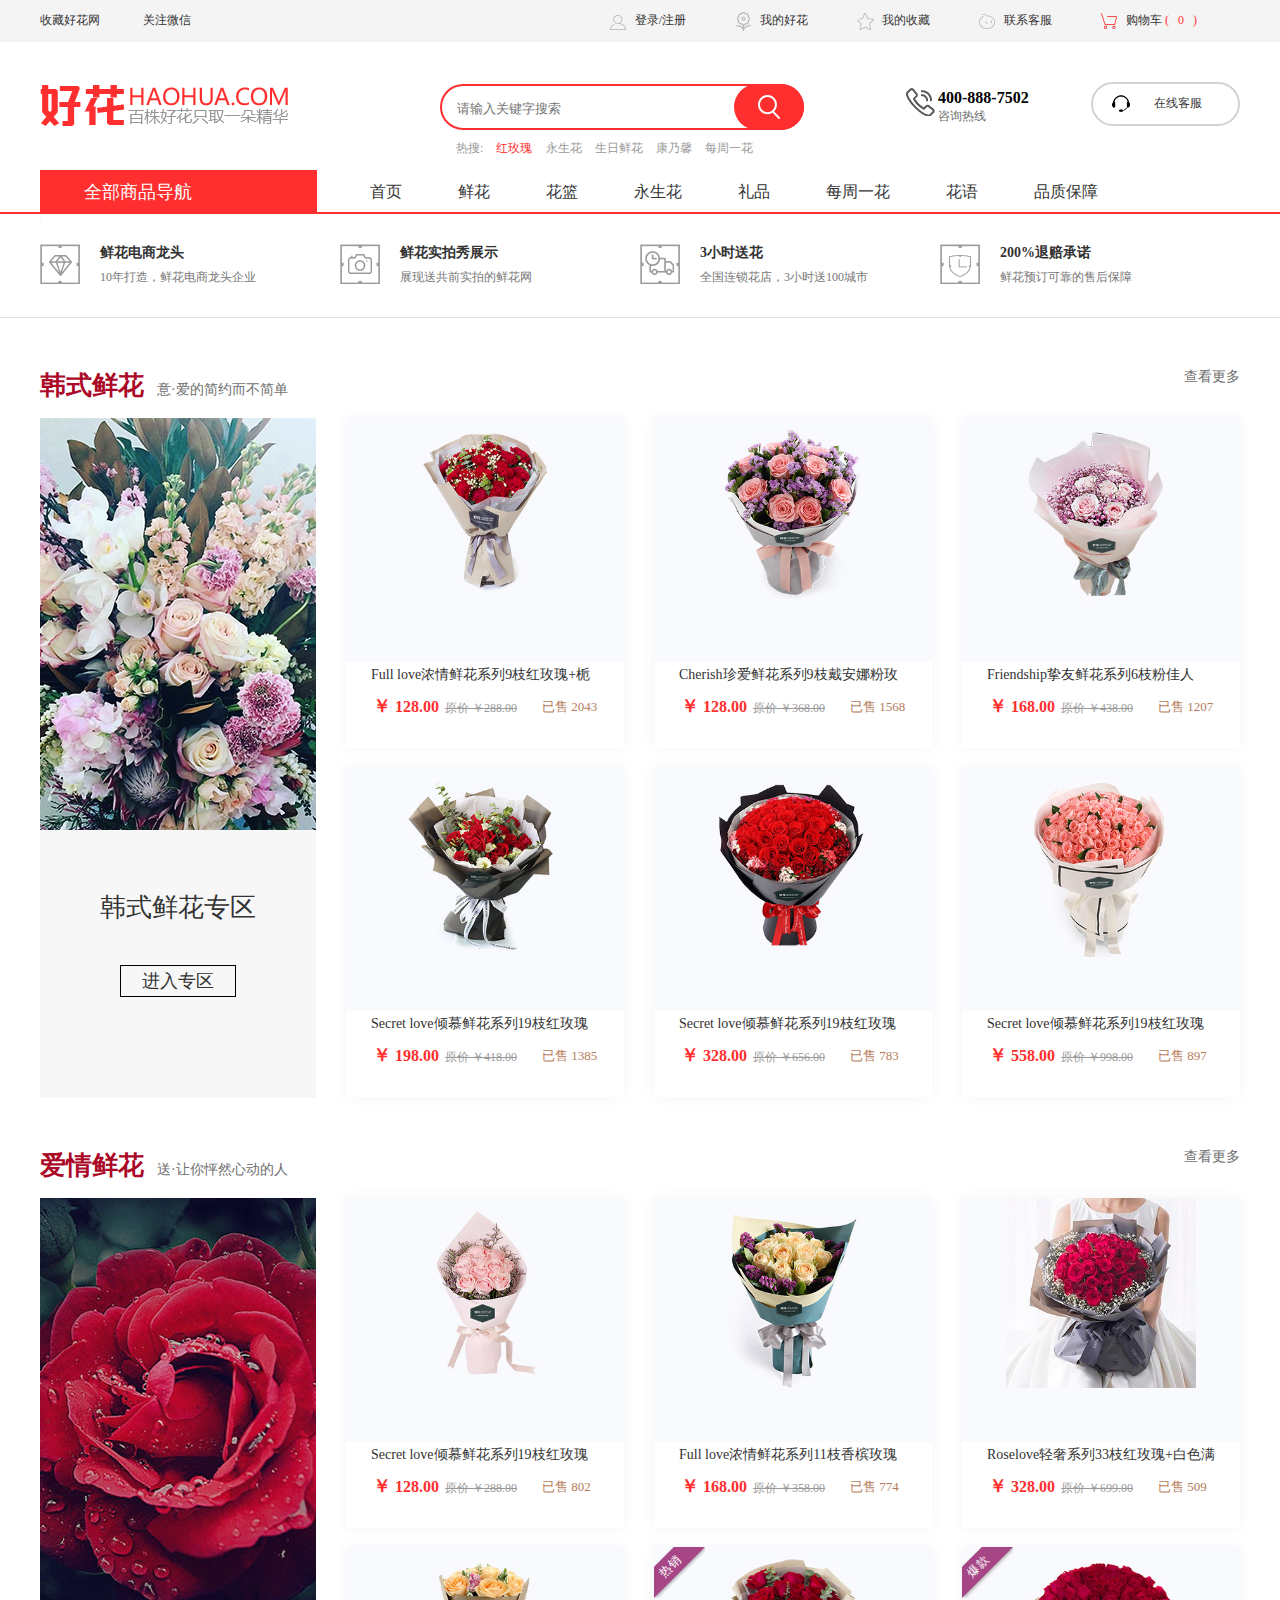
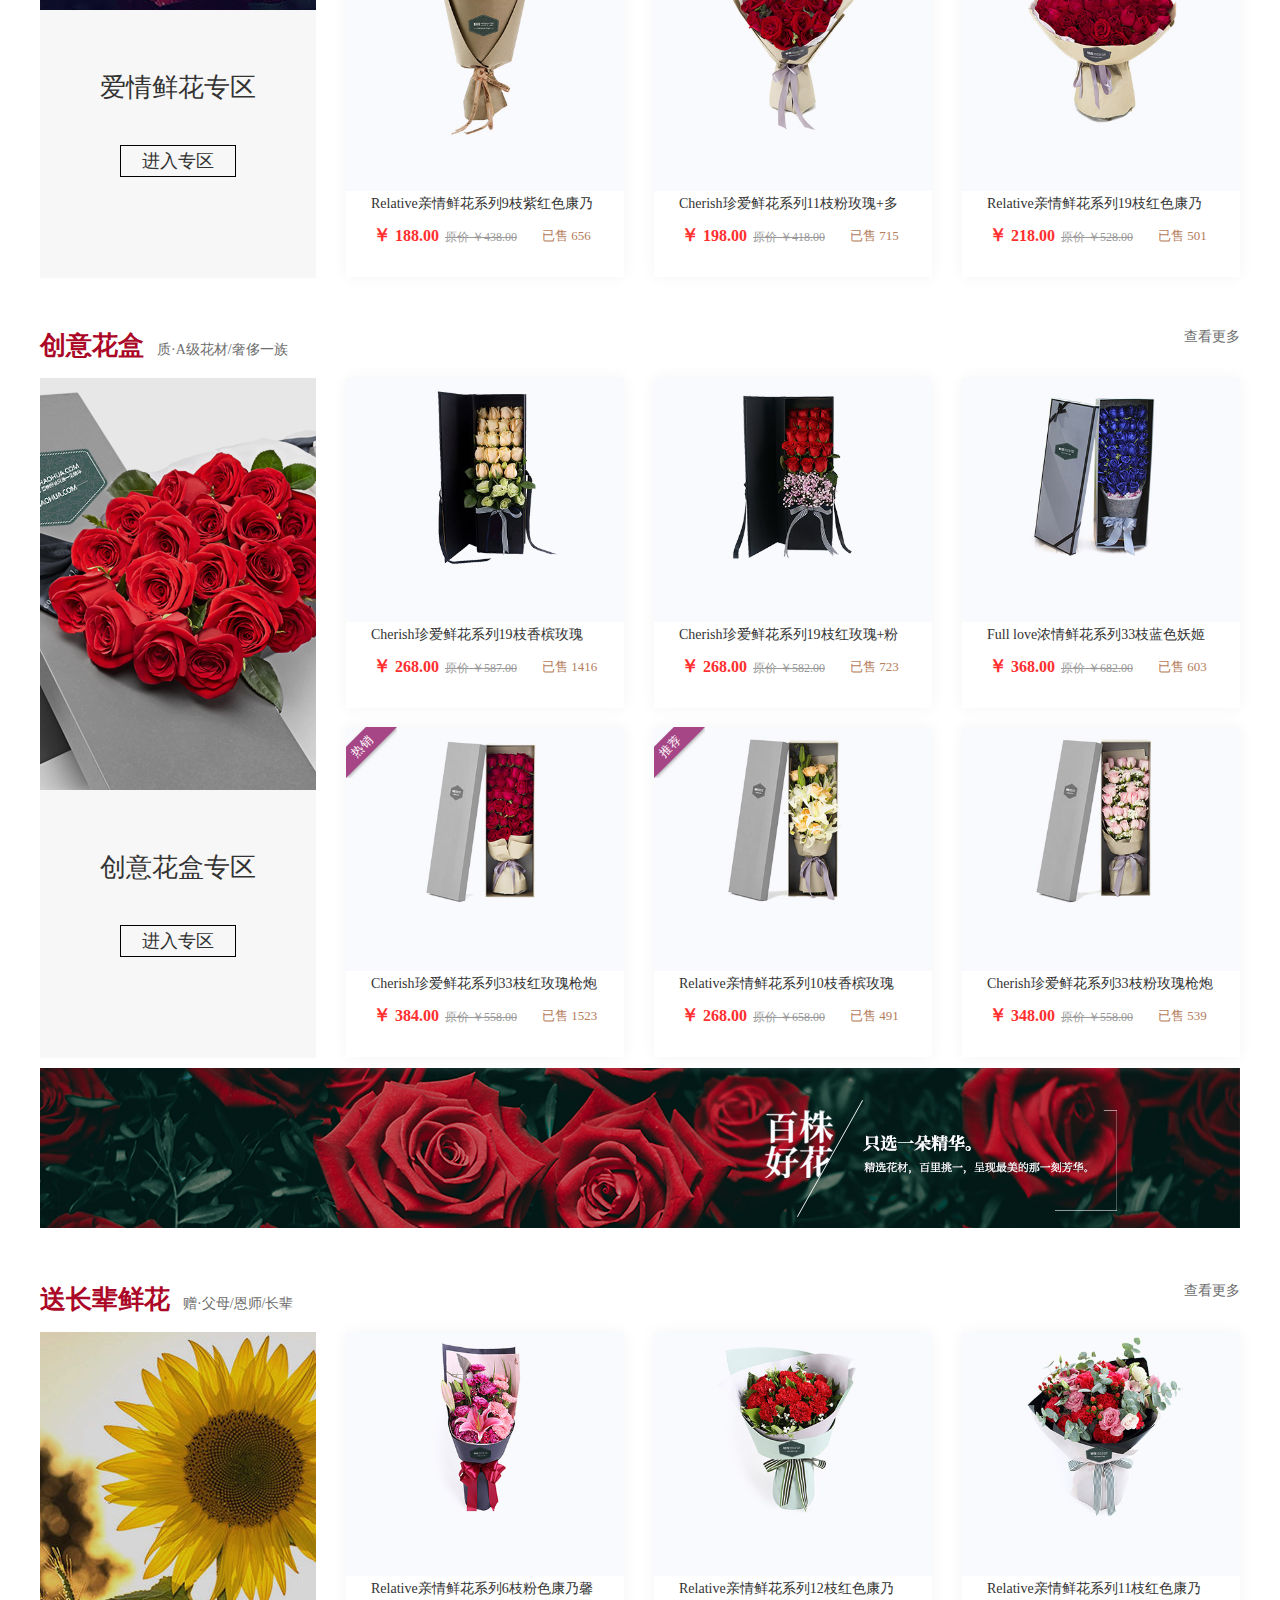
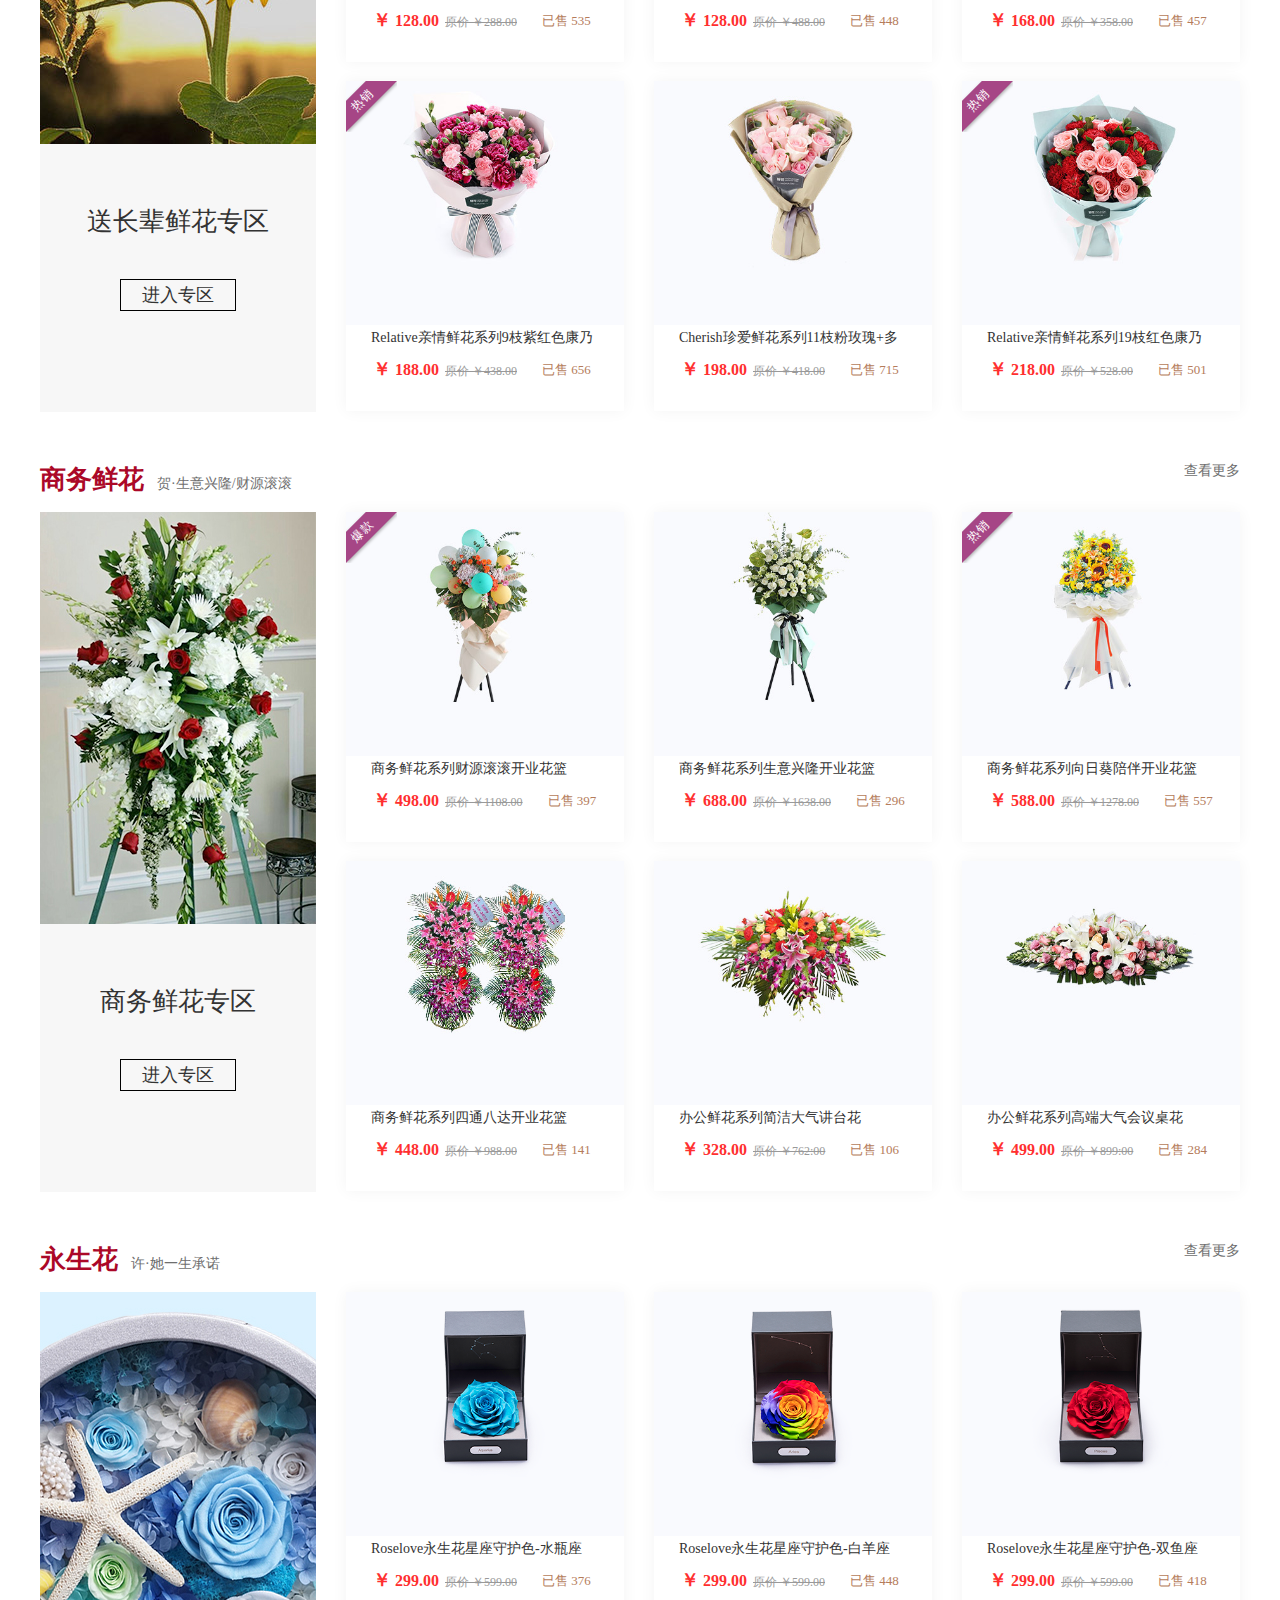
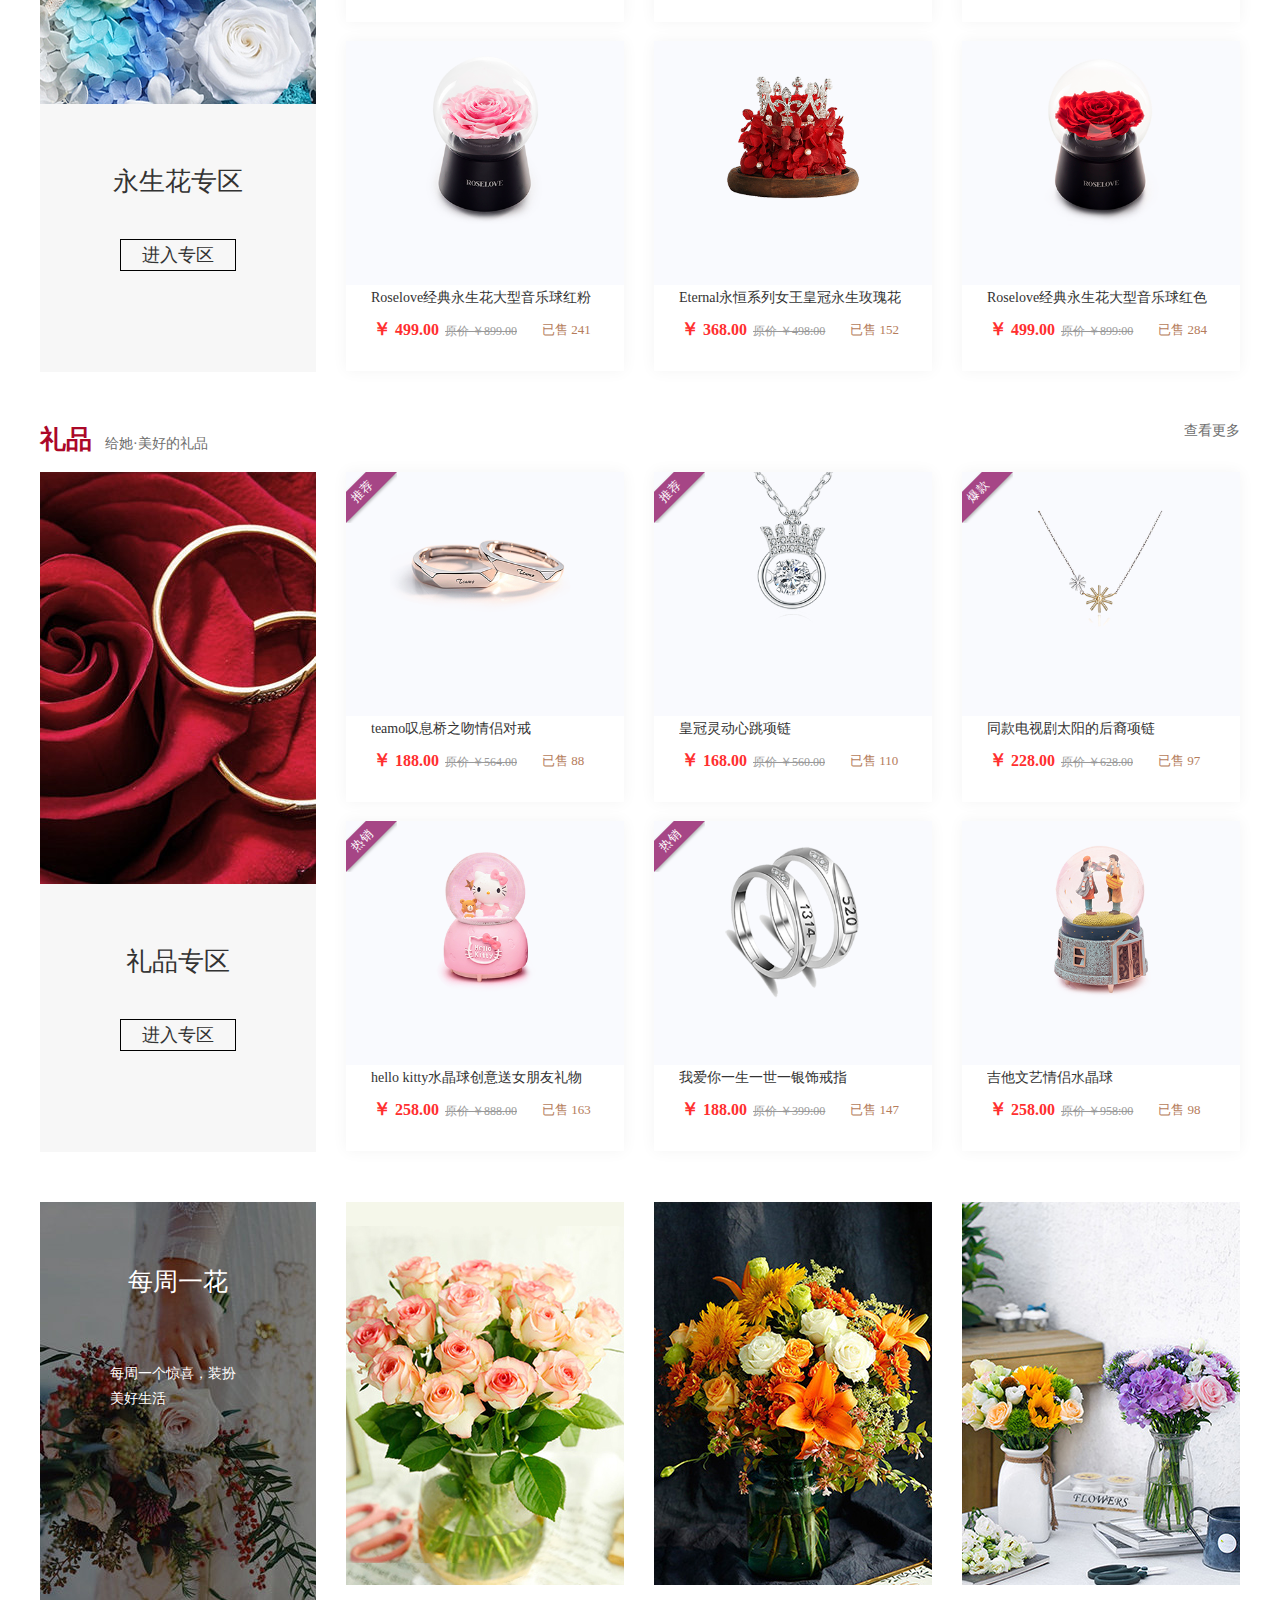
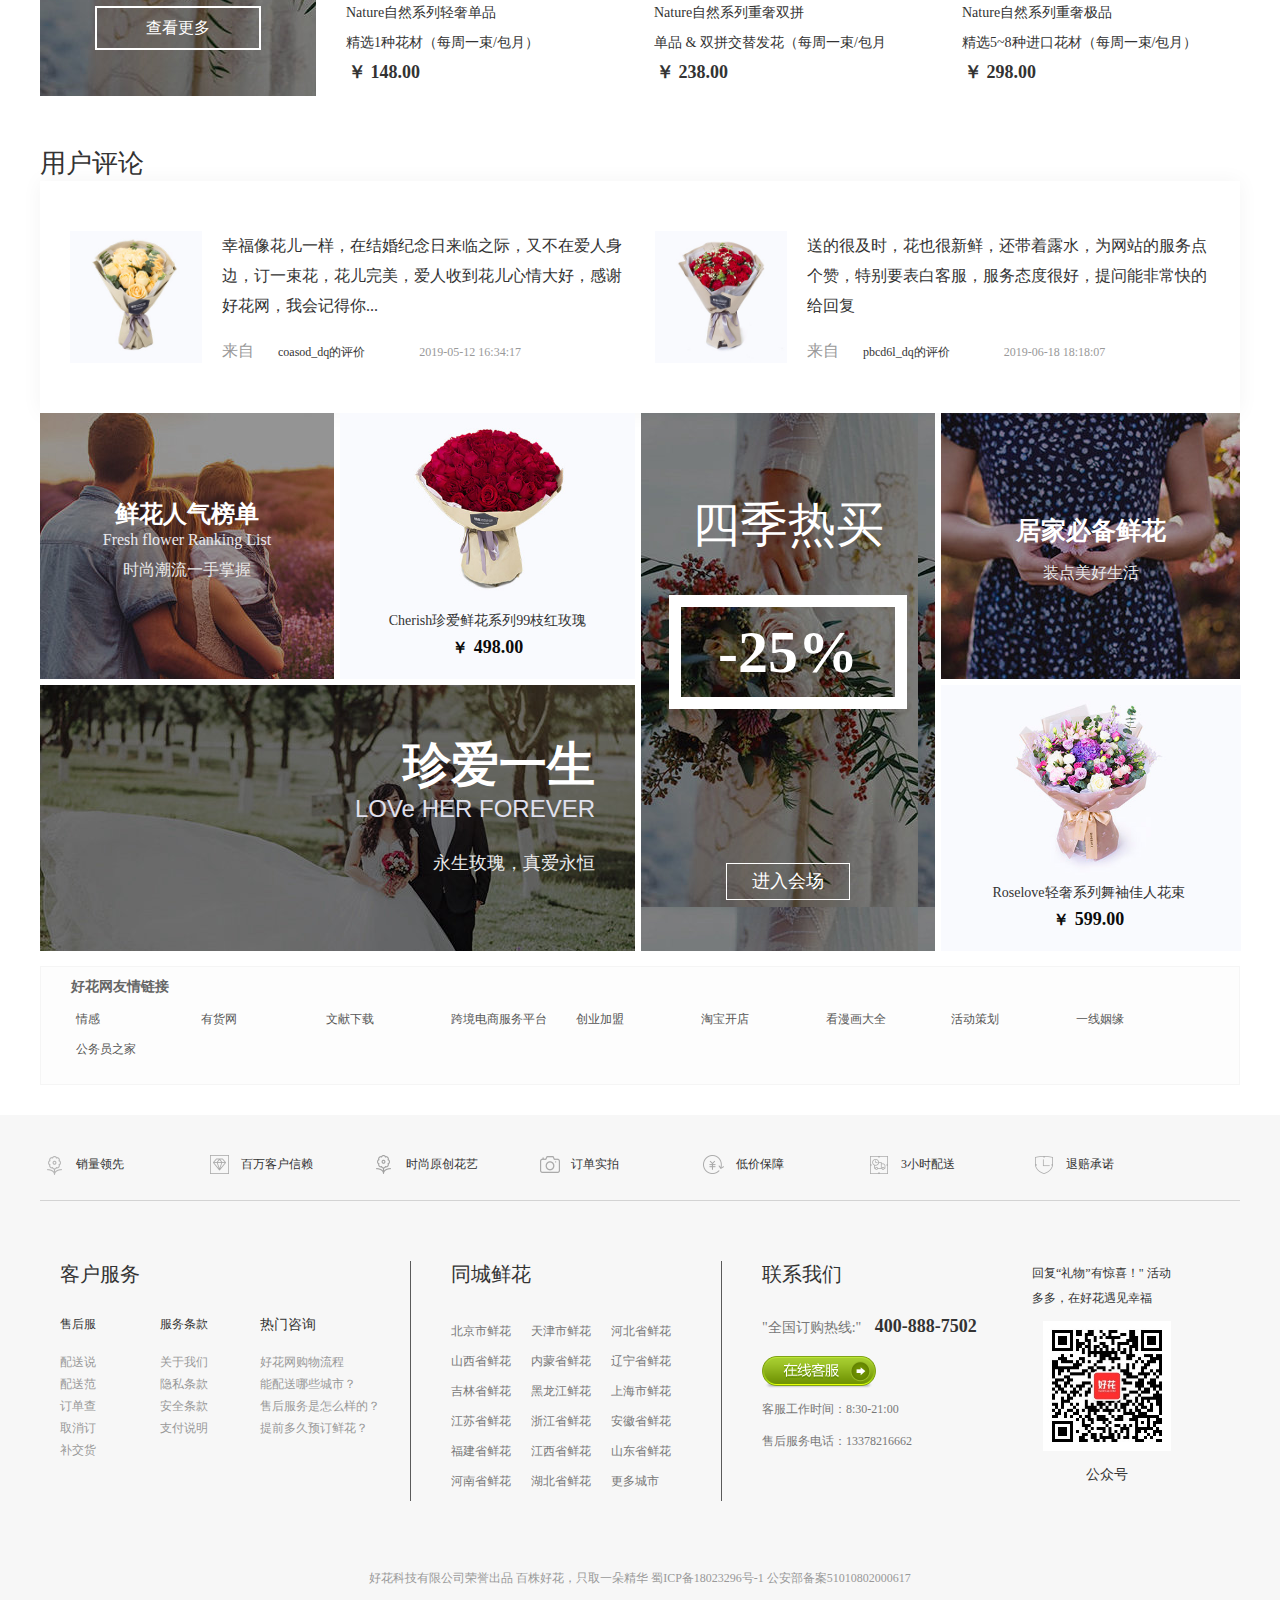
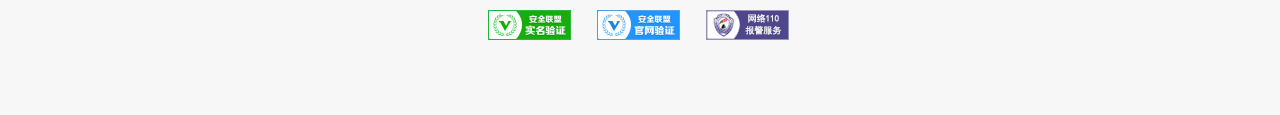
<file: index.html>
<!DOCTYPE html>
<html lang="en">
<head>
    <meta charset="UTF-8">
    <meta name="viewport" content="width=device-width, initial-scale=1.0">
    <meta http-equiv="X-UA-Compatible" content="ie=edge">
    <title>鲜花速递网站-好花网!网上订鲜花，百株好花只取一朵精华</title>
    <link rel="stylesheet" href="css/index.css">
    <link rel="stylesheet" href="css/header.css"> <!-- 页头 -->
    <link rel="stylesheet" href="css/footer.css"> <!-- 页未 -->
    <link rel="stylesheet" href="css/complete.css">
   
</head>
<body>
<!-- 页头 -->
<div class="topper">
    <div class="wrap">
        <div class="left">
            <a href="#">收藏好花网</a>
            <a href="">关注微信
                <div class="topperpop">
                        <div class="fqrcode">
                        <p class="note">回复“礼品”有惊喜！"活多多，在好花遇见幸福"</p>
                        <p class="img">
                            <img src="static\img\qrcode.png" alt="">
                        </p>
                        <p class="gzh">公众号</p>
                    </div>
                </div>
            </a>
        </div>
        <div class="right">
            <a href="" class="iconbounce login" title="登陆 / 注册">
                <i class="icon icon-login"></i>
                登录/注册
            </a>
            <a href="" class="iconbounce" title="我的好花">
                <i class="icon icon-my"></i>
                我的好花
            </a>
            <a href="" class="iconbounce" title="我的收藏">
                <i class="icon icon-collect"></i>
                我的收藏
            </a>
            <a href="" class="iconbounce" title="联系客服">
                <i class="icon icon-service"></i>
                联系客服
            </a>
            <a href="" class="iconbounce" title="购物车">
                <i class="icon icon-cart"></i>
                购物车<span>( 0 )</span>
            </a>
        </div>
    </div>
</div>
<div class="header2brt">
    <div class="wrap header">
        <div class="logobanner clearfix">
            <div class="logo">
                <a href="">
                    <img src="static\img\logo.png" alt="">
                </a>
            </div>
            <div class="search">
                <form>
                    <input type="hidden" name="0" value="0">
                    <div class="search-frame">
                        <input type="text" class="q" name="q" placeholder="请输入关键字搜索" autocomplete="off">
                        <button type="submit" class="s">
                            <i class="icon icon-search"></i>
                        </button>
                    </div>
                </form>
                <div class="search-item">
                    <span>热搜: </span>
                    <a href="" title="红玫瑰" class="hong">红玫瑰</a>
                    <a href="" title="永生花">永生花</a>
                    <a href="" title="生日鲜花">生日鲜花</a>
                    <a href="" title="康乃馨">康乃馨</a>
                    <a href="" title="每周一花">每周一花</a>
                </div>
            </div>
            <div class="tele400 clearfix">
                <div class="left">
                    <i class="icon icon-tel"></i>
                </div>
                <div class="left">
                    <label>400-888-7502</label>
                    <p>咨询热线</p>
                </div>
            </div>
            <a href="" class="service iconbounce">
                <i class="icon icon-service2"></i>
                在线客服
            </a>
        </div>
        <div class="main-nav clearfix">
            <dl>
                <dt>
                    <div class="dt">
                        <a href="">
                            全部商品导航
                        </a>
                    </div>
                </dt>
                <dd>
                    <a href="#">首页</a>
                </dd>
                <dd>
                    <a href="#">鲜花</a>
                </dd>
                <dd>
                    <a href="#">花篮</a>
                </dd>
                <dd>
                    <a href="#">永生花</a>
                </dd>
                <dd>
                    <a href="#">礼品</a>
                </dd>
                <dd>
                    <a href="#">每周一花</a>
                </dd>
                <dd>
                    <a href="#">花语</a>
                </dd>
                <dd>
                    <a href="#">品质保障</a>
                </dd>
            </dl>
        </div>
    </div>
</div>
<!-- 轮播图 -->
<!-- 轮播图下面的 -->
<div class="youshi">
    <div class="wrap">
        <ul class="clearfix">
            <li class="iconbounce">
                <a href="">
                    <div class="pic">
                        <i class="icon icon-ys1"></i>
                    </div>
                    <div class="txt">
                        <p>鲜花电商龙头</p>
                        <span>10年打造，鲜花电商龙头企业</span>
                    </div>
                </a>
            </li>
            <li class="iconbounce">
                <a href="">
                    <div class="pic">
                        <i class="icon icon-ys2"></i>
                    </div>
                    <div class="txt">
                        <p>鲜花实拍秀展示</p>
                        <span>展现送共前实拍的鲜花网</span>
                    </div>
                </a>
            </li>
            <li class="iconbounce">
                <a href="">
                    <div class="pic">
                        <i class="icon icon-ys3"></i>
                    </div>
                    <div class="txt">
                        <p>3小时送花</p>
                        <span>全国连锁花店，3小时送100城市</span>
                    </div>
                </a>
            </li>
            <li class="iconbounce">
                <a href="">
                    <div class="pic">
                        <i class="icon icon-ys4"></i>
                    </div>
                    <div class="txt">
                        <p>200%退赔承诺</p>
                        <span>鲜花预订可靠的售后保障</span>
                    </div>
                </a>
            </li>
        </ul>
    </div>
</div>
<!-- 限时抢购 -->
<!-- <div class="indexxsqg">
    <div class="h60"></div>
    <div>
        <ul>
            <li>
                <div class="qgsj">
                    <span class="hour">
                        <em></em>
                        <sub>小时</sub>
                    </span>
                    <span class="min">
                        <em></em>
                        <sub>分钟</sub>
                    </span>
                    <span class="second">
                        <em></em>
                        <sub>秒</sub>
                    </span>
                </div>
                    <p class="note">
                        每天上午10:00刷新
                        <br>
                        今日抢购商品
                    </p>
            </li>
            <li></li>
            <li></li>
            <li></li>
            <li></li>
        </ul>
    </div>
</div> -->
<!-- 韩式鲜花 -->
<div class="wrap indexblock">
    <div class="h50"></div>
    <div class="ibbar">
        <h3>
            <a href="">韩式鲜花</a>
            <span>意·爱的简约而不简单</span>
        </h3>
        <a class="more" href="">查看更多</a>
    </div>
    <div class="ibcon">
        <div class="left ib201">
            <a href="">
                <div class="img">
                    <img src="static/img/ib200.jpg" alt="">
                </div>
                <h5>韩式鲜花专区</h5>
                <p>进入专区</p>
            </a>
        </div>
        <div class="left ib202">
            <ul>
                <li>
                    <a href="" class="info">
                        <div class="img">
                                <img src="upload/image/2019-06/12/2bf9f_125f5.jpg">
                        </div>
                        <h5>Full love浓情鲜花系列9枝红玫瑰+栀子叶</h5>
                        <p class="price b">
                            <span>￥</span>
                            128.00
                            <span class="scj">原价 ￥288.00</span>
                            <p>已售 2043</p>
                        </p>
                    </a>
                </li>
                <li>
                     <a href="" class="info">
                        <div class="img">
                            <img src="upload/image/2019-06/12/27776_44e6.jpg">
                        </div>
                        <h5>Cherish珍爱鲜花系列9枝戴安娜粉玫瑰+紫色勿忘我</h5>
                    <p class="price b">
                        <span>￥</span>
                        128.00
                        <span class="scj">原价 ￥368.00</span>
                        <p>已售 1568</p>
                    </p>
                </a>
            </li>
            <li>
                 <a href="" class="info">
                    <div class="img">
                        <img src="upload/image/2019-06/13/194cc_2f81.jpg">
                    </div>
                    <h5>Friendship挚友鲜花系列6枝粉佳人+粉满天星</h5>
                    <p class="price b">
                        <span>￥</span>
                        168.00
                        <span class="scj">原价 ￥438.00</span>
                        <p>已售 1207</p>
                    </p>
                </a>
            </li>
            <li>
                <a href="" class="info">
                    <div class="img">
                        <img src="upload/image/2019-06/12/27375_4cc0.jpg">
                    </div>
                    <h5>Secret love倾慕鲜花系列19枝红玫瑰+白桔梗花</h5>
                    <p class="price b">
                        <span>￥</span>
                        198.00
                        <span class="scj">原价 ￥418.00</span>
                        <p>已售 1385</p>
                    </p>
                </a>
            </li>
            <li>
                <a href="" class="info">
                    <div class="img">
                        <img src="upload/image/2019-06/13/1666f_172fd.jpg">
                    </div>
                <h5>Secret love倾慕鲜花系列19枝红玫瑰+白桔梗花</h5>
                <p class="price b">
                        <span>￥</span>
                        328.00
                        <span class="scj">原价 ￥656.00</span>
                        <p>已售 783</p>
                    </p>
                </a>
            </li>
            <li>
                <a href="" class="info">
                    <div class="img">
                        <img src="upload/image/2019-06/13/164c4_168e5.jpg">
                    </div>
                    <h5>Secret love倾慕鲜花系列19枝红玫瑰+白桔梗花</h5>
                    <p class="price b">
                        <span>￥</span>
                        558.00
                        <span class="scj">原价 ￥998.00</span>
                        <p>已售 897</p>
                    </p>
                </a>
            </li>
        </ul>
    </div>
</div>
</div>
<!-- 爱情鲜花 -->
<div class="wrap indexblock">
    <div class="h50"></div>
    <div class="ibbar">
        <h3>
            <a href="">爱情鲜花</a>
            <span>送·让你怦然心动的人</span>
        </h3>
        <a class="more" href="">查看更多</a>
    </div>
    <div class="ibcon">
        <div class="left ib201">
            <a href="">
                <div class="img">
                    <img src="static/img/ib201.jpg" alt="">
                </div>
                <h5>爱情鲜花专区</h5>
                <p>进入专区</p>
            </a>
        </div>
        <div class="left ib202">
            <ul>
                <li>
                    <a href="" class="info">
                        <div class="img">
                            <img src="upload/image/2019-06/16/273c9_fc4f.jpg" height="242">
                        </div>
                        <h5>Secret love倾慕鲜花系列19枝红玫瑰+白桔梗花</h5>
                        <p class="price b">
                            <span>￥</span>
                            128.00
                            <span class="scj">原价 ￥288.00</span>
                            <p>已售 802</p>
                        </p>
                    </a>
                </li>
                <li>
                     <a href="" class="info">
                        <div class="img">
                            <img src="upload/image/2019-06/13/16914_d4d3.jpg" height="242">
                        </div>
                        <h5>Full love浓情鲜花系列11枝香槟玫瑰+紫色勿忘我</h5>
                    <p class="price b">
                        <span>￥</span>
                        168.00
                        <span class="scj">原价 ￥358.00</span>
                        <p>已售 774</p>
                    </p>
                </a>
            </li>
            <li>
                 <a href="" class="info">
                    <div class="img">
                        <img src="upload/image/2019-06/27/25f3d_c013.jpg" height="242">
                    </div>
                    <h5>Roselove轻奢系列33枝红玫瑰+白色满天星</h5>
                    <p class="price b">
                        <span>￥</span>
                        328.00
                        <span class="scj">原价 ￥699.00</span>
                        <p>已售 509</p>
                    </p>
                </a>
            </li>
            <li>
                <a href="" class="info">
                    <div class="img">
                        <img src="upload/image/2019-06/12/27576_13243.jpg" height="242">
                    </div>
                    <h5>Relative亲情鲜花系列9枝紫红色康乃馨+10枝粉色多头康乃馨</h5>
                    <p class="price b">
                        <span>￥</span>
                        188.00
                        <span class="scj">原价 ￥438.00</span>
                        <p>已售 656</p>
                    </p>
                </a>
            </li>
            <li>
                <a href="" class="info">
                    <div class="bq">
                            <span>热销</span>
                    </div>
                    <div class="img">
                        <img src="upload/image/2019-06/13/18d60_104dc.jpg" height="242">
                    </div>
                <h5>Cherish珍爱鲜花系列11枝粉玫瑰+多</h5>
                <p class="price b">
                        <span>￥</span>
                        198.00
                        <span class="scj">原价 ￥418.00</span>
                        <p>已售 715</p>
                    </p>
                </a>
            </li>
            <li>
                <a href="" class="info">
                    <div class="bq">
                        <span>爆款</span>
                    </div>
                    <div class="img">
                        <img src="upload/image/2019-06/12/26136_d47b.jpg" height="242">
                    </div>
                    <h5>Relative亲情鲜花系列19枝红色康乃馨+11枝戴安娜玫瑰</h5>
                    <p class="price b">
                        <span>￥</span>
                        218.00
                        <span class="scj">原价 ￥528.00</span>
                        <p>已售 501</p>
                    </p>
                </a>
            </li>
        </ul>
    </div>
</div>
</div>
<!-- 创意花盒 -->
<div class="wrap indexblock">
    <div class="h50"></div>
    <div class="ibbar">
        <h3>
            <a href="">创意花盒</a>
            <span>质·A级花材/奢侈一族</span>
        </h3>
        <a class="more" href="">查看更多</a>
    </div>
    <div class="ibcon">
        <div class="left ib201">
            <a href="">
                <div class="img">
                    <img src="static/img/ib202.jpg" alt="">
                </div>
                <h5>创意花盒专区</h5>
                <p>进入专区</p>
            </a>
        </div>
        <div class="left ib202">
            <ul>
                <li>
                    <a href="" class="info">
                        <div class="img">
                                <img src="upload/image/2019-06/12/27c09_5105.jpg" height="242">
                        </div>
                        <h5>Cherish珍爱鲜花系列19枝香槟玫瑰+白桔梗礼盒</h5>
                        <p class="price b">
                            <span>￥</span>
                            268.00
                            <span class="scj">原价 ￥587.00</span>
                            <p>已售 1416</p>
                        </p>
                    </a>
                </li>
                <li>
                     <a href="" class="info">
                        <div class="img">
                                <img src="upload/image/2019-06/13/1b51f_9764.jpg">
                        </div>
                        <h5>Cherish珍爱鲜花系列19枝红玫瑰+粉满天星礼盒</h5>
                    <p class="price b">
                        <span>￥</span>
                        268.00
                        <span class="scj">原价 ￥582.00</span>
                        <p>已售 723</p>
                    </p>
                </a>
            </li>
            <li>
                 <a href="" class="info">
                    <div class="img">
                            <img src="upload/image/2019-06/16/27a33_88c5.jpg" height="242">
                    </div>
                    <h5>Full love浓情鲜花系列33枝蓝色妖姬+粉相思梅礼盒</h5>
                    <p class="price b">
                        <span>￥</span>
                        368.00
                        <span class="scj">原价 ￥682.00</span>
                        <p>已售 603</p>
                    </p>
                </a>
            </li>
            <li>
                <a href="" class="info">
                    <div class="bq">
                        <span>热销</span>
                    </div>
                    <div class="img">
                        <img src="upload/image/2019-06/12/27ee0_3486.jpg" height="242">
                    </div>
                    <h5>Cherish珍爱鲜花系列33枝红玫瑰枪炮礼盒</h5>
                    <p class="price b">
                        <span>￥</span>
                        384.00
                        <span class="scj">原价 ￥558.00</span>
                        <p>已售 1523</p>
                    </p>
                </a>
            </li>
            <li>
                <a href="" class="info">
                    <div class="bq">
                        <span>推荐</span>
                    </div>
                    <div class="img">
                        <img src="upload/image/2019-06/12/27704_dc56.jpg">
                    </div>
                <h5>Relative亲情鲜花系列10枝香槟玫瑰+11朵白百合枪炮礼盒</h5>
                <p class="price b">
                        <span>￥</span>
                        268.00
                        <span class="scj">原价 ￥658.00</span>
                        <p>已售 491</p>
                    </p>
                </a>
            </li>
            <li>
                <a href="" class="info">
                    <div class="img">
                            <img src="upload/image/2019-06/13/14f53_4b11.jpg" height="242">
                    </div>
                    <h5>Cherish珍爱鲜花系列33枝粉玫瑰枪炮礼盒</h5>
                    <p class="price b">
                        <span>￥</span>
                        348.00
                        <span class="scj">原价 ￥558.00</span>
                        <p>已售 539</p>
                    </p>
                </a>
            </li>
        </ul>
    </div>
</div>
</div>
<!-- 好花网 -->
<div style="text-align: center; padding-top:10px;">
    <img src="upload/system/2019-05/21/16466_8121.jpg" width="1200">
</div>
<!-- 送长辈鲜花 -->
<div class="wrap indexblock">
    <div class="h50"></div>
    <div class="ibbar">
        <h3>
            <a href="">送长辈鲜花</a>
            <span>赠·父母/恩师/长辈</span>
        </h3>
        <a class="more" href="">查看更多</a>
    </div>
    <div class="ibcon">
        <div class="left ib201">
            <a href="">
                <div class="img">
                    <img src="static/img/ib201-1.jpg" alt="">
                </div>
                <h5>送长辈鲜花专区</h5>
                <p>进入专区</p>
            </a>
        </div>
        <div class="left ib202">
            <ul>
                <li>
                    <a href="" class="info">
                        <div class="img">
                                <img src="upload/image/2019-06/13/16b4a_49f3.jpg" height="242">
                        </div>
                        <h5>Relative亲情鲜花系列6枝粉色康乃馨+6枝紫色康乃馨</h5>
                        <p class="price b">
                            <span>￥</span>
                            128.00
                            <span class="scj">原价 ￥288.00</span>
                            <p>已售 535</p>
                        </p>
                    </a>
                </li>
                <li>
                     <a href="" class="info">
                        <div class="img">
                                <img src="upload/image/2019-06/13/16d07_16d2a.jpg">
                        </div>
                        <h5>Relative亲情鲜花系列12枝红色康乃馨+白相思梅</h5>
                    <p class="price b">
                        <span>￥</span>
                        128.00
                        <span class="scj">原价 ￥488.00</span>
                        <p>已售 448</p>
                    </p>
                </a>
            </li>
            <li>
                 <a href="" class="info">
                    <div class="img">
                            <img src="upload/image/2019-06/13/16ca1_10d24.jpg" height="242">
                    </div>
                    <h5>Relative亲情鲜花系列11枝红色康乃馨+4枝粉色桔梗</h5>
                    <p class="price b">
                        <span>￥</span>
                        168.00
                        <span class="scj">原价 ￥358.00</span>
                        <p>已售 457</p>
                    </p>
                </a>
            </li>
            <li>
                <a href="" class="info">
                        <div class="bq">
                            <span>热销</span>
                        </div>
                    <div class="img">
                        <img src="upload/image/2019-06/13/16c41_6f6a.jpg" height="242">
                    </div>
                    <h5>Relative亲情鲜花系列9枝紫红色康乃馨+10枝粉色多头康乃馨</h5>
                    <p class="price b">
                        <span>￥</span>
                        188.00
                        <span class="scj">原价 ￥438.00</span>
                        <p>已售 656</p>
                    </p>
                </a>
            </li>
            <li>
                <a href="" class="info">
                    <div class="img">
                            <img src="upload/image/2019-06/13/18cf7_9400.jpg">
                    </div>
                <h5>Cherish珍爱鲜花系列11枝粉玫瑰+多</h5>
                <p class="price b">
                        <span>￥</span>
                        198.00
                        <span class="scj">原价 ￥418.00</span>
                        <p>已售 715</p>
                    </p>
                </a>
            </li>
            <li>
                <a href="" class="info">
                    <div class="bq">
                        <span>热销</span>
                    </div>
                    <div class="img">
                            <img src="upload/image/2019-06/13/16e24_3311.jpg" height="242">
                    </div>
                    <h5>Relative亲情鲜花系列19枝红色康乃馨+11枝戴安娜玫瑰</h5>
                    <p class="price b">
                        <span>￥</span>
                        218.00
                        <span class="scj">原价 ￥528.00</span>
                        <p>已售 501</p>
                    </p>
                </a>
            </li>
        </ul>
    </div>
</div>
</div>
<!-- 商务鲜花 -->
<div class="wrap indexblock">
    <div class="h50"></div>
    <div class="ibbar">
        <h3>
            <a href="">商务鲜花</a>
            <span>贺·生意兴隆/财源滚滚</span>
        </h3>
        <a class="more" href="">查看更多</a>
    </div>
    <div class="ibcon">
        <div class="left ib201">
            <a href="">
                <div class="img">
                    <img src="static/img/ib203.jpg" alt="">
                </div>
                <h5>商务鲜花专区</h5>
                <p>进入专区</p>
            </a>
        </div>
        <div class="left ib202">
            <ul>
                <li>
                    <a href="" class="info">
                        <div class="bq">
                            <span>爆款</span>
                        </div>
                        <div class="img">
                            <img src="upload/image/2019-06/13/1b1b9_118d6.jpg" alt="">
                        </div>
                        <h5>商务鲜花系列财源滚滚开业花篮</h5>
                        <p class="price b">
                            <span>￥</span>
                            498.00
                            <span class="scj">原价 ￥1108.00</span>
                            <p>已售 397</p>
                        </p>
                    </a>
                </li>
                <li>
                     <a href="" class="info">
                        <div class="img">
                            <img src="upload/image/2019-06/13/1be8b_16c88.jpg" alt="">
                        </div>
                        <h5>商务鲜花系列生意兴隆开业花篮</h5>
                    <p class="price b">
                        <span>￥</span>
                        688.00
                        <span class="scj">原价 ￥1638.00</span>
                        <p>已售 296</p>
                    </p>
                </a>
            </li>
            <li>
                 <a href="" class="info">
                    <div class="bq">
                        <span>热销</span>
                    </div>
                    <div class="img">
                        <img src="upload/image/2019-06/13/1bea5_c6bd.jpg" alt="">
                    </div>
                    <h5>商务鲜花系列向日葵陪伴开业花篮</h5>
                    <p class="price b">
                        <span>￥</span>
                        588.00
                        <span class="scj">原价 ￥1278.00</span>
                        <p>已售 557</p>
                    </p>
                </a>
            </li>
            <li>
                <a href="" class="info">
                    <div class="img">
                        <img src="upload/image/2019-06/13/24f8b_14ba0.jpg" alt="">
                    </div>
                    <h5>商务鲜花系列四通八达开业花篮</h5>
                    <p class="price b">
                        <span>￥</span>
                        448.00
                        <span class="scj">原价 ￥988.00</span>
                        <p>已售 141</p>
                    </p>
                </a>
            </li>
            <li>
                <a href="" class="info">
                    <div class="img">
                        <img src="upload/image/2019-06/13/24cbf_6570.jpg" alt="">
                    </div>
                <h5>办公鲜花系列简洁大气讲台花</h5>
                <p class="price b">
                        <span>￥</span>
                        328.00
                        <span class="scj">原价 ￥762:00</span>
                        <p>已售 106</p>
                    </p>
                </a>
            </li>
            <li>
                <a href="" class="info">
                    <div class="img">
                        <img src="upload/image/2019-06/13/2362a_2749.jpg" alt="">
                    </div>
                    <h5>办公鲜花系列高端大气会议桌花</h5>
                    <p class="price b">
                        <span>￥</span>
                        499.00
                        <span class="scj">原价 ￥899:00</span>
                        <p>已售 284</p>
                    </p>
                </a>
            </li>
        </ul>
    </div>
</div>
</div>
<!-- 永生花 -->
<div class="wrap indexblock">
        <div class="h50"></div>
        <div class="ibbar">
            <h3>
                <a href="">永生花</a>
                <span>许·她一生承诺</span>
            </h3>
            <a class="more" href="">查看更多</a>
        </div>
        <div class="ibcon">
            <div class="left ib201">
                <a href="">
                    <div class="img">
                        <img src="static/img/ib201-3.jpg" alt="">
                    </div>
                    <h5>永生花专区</h5>
                    <p>进入专区</p>
                </a>
            </div>
            <div class="left ib202">
                <ul>
                    <li>
                        <a href="" class="info">
                            <div class="img">
                                <img src="upload/image/2018-12/20/25612_13af7.png" alt="">
                            </div>
                            <h5>Roselove永生花星座守护色-水瓶座</h5>
                            <p class="price b">
                                <span>￥</span>
                                299.00
                                <span class="scj">原价 ￥599.00</span>
                                <p>已售 376</p>
                            </p>
                        </a>
                    </li>
                    <li>
                         <a href="" class="info">
                            <div class="img">
                                <img src="upload/image/2018-12/20/187a0_65f1.png" alt="">
                            </div>
                            <h5>Roselove永生花星座守护色-白羊座</h5>
                        <p class="price b">
                            <span>￥</span>
                            299.00
                            <span class="scj">原价 ￥599.00</span>
                            <p>已售 448</p>
                        </p>
                    </a>
                </li>
                <li>
                     <a href="" class="info">
                        <div class="img">
                            <img src="upload/image/2018-12/19/2a576_158d2.png" alt="">
                        </div>
                        <h5>Roselove永生花星座守护色-双鱼座</h5>
                        <p class="price b">
                            <span>￥</span>
                            299.00
                            <span class="scj">原价 ￥599.00</span>
                            <p>已售 418</p>
                        </p>
                    </a>
                </li>
                <li>
                    <a href="" class="info">
                        <div class="img">
                            <img src="upload/image/2018-12/20/2a4b5_11386.png" alt="">
                        </div>
                        <h5>Roselove经典永生花大型音乐球红粉</h5>
                        <p class="price b">
                            <span>￥</span>
                            499.00
                            <span class="scj">原价 ￥899.00</span>
                            <p>已售 241</p>
                        </p>
                    </a>
                </li>
                <li>
                    <a href="" class="info">
                        <div class="img">
                            <img src="upload/image/2018-10/18/24bf2_8dac.png" alt="">
                        </div>
                    <h5>Eternal永恒系列女王皇冠永生玫瑰花</h5>
                    <p class="price b">
                            <span>￥</span>
                            368.00
                            <span class="scj">原价 ￥498:00</span>
                            <p>已售 152</p>
                        </p>
                    </a>
                </li>
                <li>
                    <a href="" class="info">
                        <div class="img">
                            <img src="upload/image/2018-12/20/2a8aa_1221b.png" alt="">
                        </div>
                        <h5>Roselove经典永生花大型音乐球红色</h5>
                        <p class="price b">
                            <span>￥</span>
                            499.00
                            <span class="scj">原价 ￥899:00</span>
                            <p>已售 284</p>
                        </p>
                    </a>
                </li>
            </ul>
        </div>
    </div>
</div>
<!-- 礼品专区 -->
<div class="wrap indexblock">
    <div class="h50"></div>
    <div class="ibbar">
        <h3>
            <a href="">礼品</a>
            <span>给她·美好的礼品</span>
        </h3>
        <a class="more" href="">查看更多</a>
    </div>
    <div class="ibcon">
        <div class="left ib201">
            <a href="">
                <div class="img">
                    <img src="static/img/ib201-6.jpg" alt="">
                </div>
                    <h5>礼品专区</h5>
                    <p>进入专区</p>
            </a>
        </div>
        <div class="left ib202">
            <ul>
                <li>
                    <a href="" class="info">
                        <div class="bq">
                            <span>推荐</span>
                        </div>
                        <div class="img">
                            <img src="upload/image/2018-10/18/286ad_10e44.png" alt="">
                        </div>
                        <h5>teamo叹息桥之吻情侣对戒</h5>
                        <p class="price b">
                            <span>￥</span>
                            188.00
                            <span class="scj">原价 ￥564.00</span>
                            <p>已售 88</p>
                        </p>
                    </a>
                </li>
                <li>
                     <a href="" class="info">
                        <div class="bq">
                            <span>推荐</span>
                        </div>
                        <div class="img">
                            <img src="upload/image/2018-10/18/2c212_18532.png" alt="">
                        </div>
                        <h5>皇冠灵动心跳项链</h5>
                        <p class="price b">
                            <span>￥</span>
                            168.00
                            <span class="scj">原价 ￥560.00</span>
                            <p>已售 110</p>
                        </p>
                    </a>
                </li>
                <li>
                     <a href="" class="info">
                        <div class="bq">
                            <span>爆款</span>
                        </div>
                        <div class="img">
                            <img src="upload/image/2018-10/18/2868b_de41.png" alt="">
                        </div>
                        <h5>同款电视剧太阳的后裔项链</h5>
                        <p class="price b">
                            <span>￥</span>
                            228.00
                            <span class="scj">原价 ￥628.00</span>
                            <p>已售 97</p>
                        </p>
                    </a>
                </li>
                <li>
                    <a href="" class="info">
                        <div class="bq">
                            <span>热销</span>
                        </div>
                        <div class="img">
                            <img src="upload/image/2018-10/18/28558_1535c.png" alt="">
                        </div>
                        <h5>hello kitty水晶球创意送女朋友礼物</h5>
                        <p class="price b">
                            <span>￥</span>
                            258.00
                            <span class="scj">原价 ￥888.00</span>
                            <p>已售 163</p>
                        </p>
                    </a>
                </li>
                <li>
                    <a href="" class="info">
                         <div class="bq">
                            <span>热销</span>
                        </div>
                        <div class="img">
                            <img src="upload/image/2018-10/18/2cae4_b2ad.png" alt="">
                        </div>
                        <h5>我爱你一生一世一银饰戒指</h5>
                        <p class="price b">
                            <span>￥</span>
                            188.00
                            <span class="scj">原价 ￥399:00</span>
                            <p>已售 147</p>
                        </p>
                    </a>
                </li>
                <li>
                    <a href="" class="info">
                        <div class="img">
                            <img src="upload/image/2018-10/18/2849a_122b5.png" alt="">
                        </div>
                        <h5>吉他文艺情侣水晶球</h5>
                        <p class="price b">
                            <span>￥</span>
                            258.00
                            <span class="scj">原价 ￥958:00</span>
                            <p>已售 98</p>
                        </p>
                    </a>
                </li>
            </ul>
        </div>
    </div>
</div>
<!-- 每周一花 -->
<div class="wrap indexblock">
    <div class="h50"></div>
    <div class="ib301">
        <div class="zhou">
            <a href="" class="info">
                <h5>每周一花</h5>
                <div>每周一个惊喜，装扮美好生活</div>
                <p>查看更多</p>
            </a>
        </div>
        <ul>
            <li>
                <a href="" class="info">
                    <div class="img">
                        <img src="upload/image/2018-07/13/2a87d_2fbd.jpg" alt="">
                    </div>
                    <h5>Nature自然系列轻奢单品</h5>
                    <p class="note">精选1种花材（每周一束/包月）</p>
                    <p class="price b">
                        <span>￥</span>
                        148.00
                    </p>
                </a>
            </li>
            <li>
                <a href="" class="info">
                    <div class="img">
                        <img src="upload/image/2018-07/14/22d42_cda8.jpg" alt="">
                    </div>
                    <h5>Nature自然系列重奢双拼</h5>
                    <p class="note">单品 & 双拼交替发花（每周一束/包月</p>
                    <p class="price b">
                        <span>￥</span>
                        238.00
                    </p>
                </a>
            </li>
            <li>
                <a href="" class="info">
                    <div class="img">
                        <img src="upload/image/2018-07/14/203b7_ce14.jpg" alt="">
                    </div>
                    <h5>Nature自然系列重奢极品</h5>
                    <p class="note">精选5~8种进口花材（每周一束/包月）</p>
                    <p class="price b">
                        <span>￥</span>
                        298.00
                    </p>
                </a>
            </li>
        </ul>
    </div>
</div>
<!-- 用户评论 -->
<div class="wrap indexbbs">
    <div class="h50"></div>
    <div class="ibbar">
        <h3>用户评论</h3>
    </div>
    <div class="ib401">
        <ul class="clearfiix">
            <li>
                <a href="" class="info clearfix">
                    <div class="img">
                        <img src="upload/image/2019-06/12/28705_132b9.jpg   " alt="">
                    </div>
                    <div class="con">
                        <p class="note">
                            幸福像花儿一样，在结婚纪念日来临之际，又不在爱人身边，订一束花，花儿完美，爱人收到花儿心情大好，感谢好花网，我会记得你...
                        </p>
                        <p class="msg">
                            来自
                            <spna class="user">coasod_dq的评价</spna>
                            <span class="date">2019-05-12 16:34:17</span>
                        </p>
                    </div>
                </a>
            </li>
            <li>
                <a href="" class="info clearfix">
                    <div class="img">
                        <img src="upload/image/2019-06/12/2bf9f_125f5.jpg" alt="">
                    </div>
                    <div class="con">
                        <p class="note">
                            送的很及时，花也很新鲜，还带着露水，为网站的服务点个赞，特别要表白客服，服务态度很好，提问能非常快的给回复
                        </p>
                        <p class="msg">
                            来自
                            <spna class="user">pbcd6l_dq的评价</spna>
                            <span class="date">2019-06-18 18:18:07</span>
                        </p>
                    </div>
                </a>
            </li>
        </ul>
    </div>
</div>
<!-- 照片墙 -->
<div class="wrap indexblock">
    <div class="left ib101">
        <div>
            <div class="left ib102">
                <a href="" class="info">
                    <h5>鲜花人气榜单</h5>
                    <h6>Fresh flower Ranking List</h6>
                    <p>时尚潮流一手掌握</p>
                </a>
            </div>
            <div class="left ib103">
                <a href="" class="info imghover">
                    <div class="img">
                        <img src="upload/image/2019-06\12/26136_d47b.jpg" alt="">
                    </div>
                    <h5 style="white-space:normal; padding:0 5px;overflow:hidden;">Cherish珍爱鲜花系列99枝红玫瑰</h5>
                    <p class="price b">
                        ￥
                        <span>498.00</span>
                    </p>
                </a>
            </div>
            <div class="left ib104">
                <a href="" class="info">
                    <h5>珍爱一生</h5>
                    <h6>LOVe HER FOREVER</h6>
                    <p>永生玫瑰，真爱永恒</p>
                </a>
            </div>
        </div>
    </div>
    <div class="left ib105">
        <a href="" class="info">
            <h5>四季热买</h5>
            <div>
                 -25%       
            </div>
            <p>进入会场</p>
        </a>
    </div>
    <div class="left ib106">
        <div class="ib107">
            <a href="" class="info">
                <h5>居家必备鲜花</h5>
                <p>装点美好生活</p>
            </a>    
        </div>
        <div class="ib108">
            <a href="" class="info imghover">
                <div class="img">
                    <img src="upload/image/2019-06/16/2610b_91d3.jpg" alt="">
                </div>
                <h5 style="white-space:normal; padding:0 5px;overflow:hidden;">Roselove轻奢系列舞袖佳人花束</h5>
                <p class="price b">
                    ￥
                    <span>599.00</span>
                </p>
            </a>
        </div>
    </div>
</div>
<!-- 好花网友情链接 -->
<div class="wrap">
    <div class="links-box">
        <div class="box-bar">好花网友情链接</div>
        <div class="box-con">
            <ul class="clearfix">
                <li>
                    <a href="">情感</a>
                </li>
                <li>
                    <a href="">有货网</a>
                </li>
                <li>
                    <a href="">文献下载</a>
                </li>
                <li>
                    <a href="">跨境电商服务平台</a>
                </li>
                <li>
                    <a href="">创业加盟</a>
                </li>
                <li>
                    <a href="">淘宝开店</a>
                </li>
                <li>
                    <a href="">看漫画大全</a>
                </li>
                <li>
                    <a href="">活动策划</a>
                </li>
                <li>
                    <a href="">一线姻缘</a>
                </li>
                <li>
                    <a href="">公务员之家</a>
                </li>
            </ul>
        </div>
        
    </div>
</div>
<!-- 页未 -->
<div class="footer">
    <!-- 上 -->
    <div class="wrap fservice">
        <ul class="clearfix">
            <li>
                <span>
                    <i class="icon icon-fsl"></i>
                    <a href="">销量领先</a>
                </span>
            </li>
            <li>
                <span>
                    <i class="icon icon-fs2"></i>
                    <a href="">百万客户信赖</a>
                </span>
            </li>
            <li>
                <span>
                    <i class="icon icon-fs3"></i>
                    <a href="">时尚原创花艺</a>
                </span>
            </li>
            <li>
                <span>
                    <i class="icon icon-fs4"></i>
                    <a href="">订单实拍</a>
                </span>
            </li>
            <li>
                <span>
                    <i class="icon icon-fs5"></i>
                    <a href="">低价保障</a>
                </span>
            </li>
            <li>
                <span>
                    <i class="icon icon-fs6"></i>
                    <a href="">3小时配送</a>
                </span>
            </li>
            <li>
                <span>
                    <i class="icon icon-fs7"></i>
                    <a href="">退赔承诺</a>
                </span>
            </li>
        </ul>
    </div> 
    <!-- 中 -->
    <div class="wrap fbody">
        <!-- 空的 -->
        <div class="h6"></div>
            <div class="fkehu">
                <h5>客户服务</h5>
                <dl>    
                    <dt>
                        <a href="#">售后服</a>
                    </dt>
                    <dd>
                        <a href="#">配送说</a>
                    </dd>
                    <dd>
                        <a href="#">配送范</a>
                    </dd>
                    <dd>
                        <a href="#">订单查</a>
                    </dd>
                    <dd>
                        <a href="#">取消订</a>
                    </dd>
                    <dd>
                        <a href="#">补交货</a>
                    </dd>
                </dl>
                <dl>
                    <dt>
                        <a href="#">服务条款</a>
                    </dt>
                    <dd>
                        <a href="#">关于我们</a>
                    </dd>
                    <dd>
                        <a href="#">隐私条款</a>
                    </dd>
                    <dd>
                        <a href="#">安全条款</a>
                    </dd>
                    <dd>
                        <a href="#">支付说明</a>
                    </dd>
                </dl>
                <dl class="w150">
                    <dt>热门咨询</dt>
                    <dd>
                        <a href="">好花网购物流程</a>
                    </dd>
                    <dd>
                        <a href="">能配送哪些城市？</a>
                    </dd>
                    <dd>
                        <a href="">售后服务是怎么样的？</a>
                    </dd>
                    <dd>
                        <a href="">提前多久预订鲜花？</a>
                    </dd>
                </dl>
                    <div class="clear"></div>
            </div>
            <div class="ftongcheng">
                <h5>同城鲜花</h5>
                <ul class="clearfix">
                    <li><a href="">北京市鲜花</a></li>
                    <li><a href="">天津市鲜花</a></li>
                    <li><a href="">河北省鲜花</a></li>
                    <li><a href="">山西省鲜花</a></li>
                    <li><a href="">内蒙省鲜花</a></li>
                    <li><a href="">辽宁省鲜花</a></li>
                    <li><a href="">吉林省鲜花</a></li>
                    <li><a href="">黑龙江鲜花</a></li>
                    <li><a href="">上海市鲜花</a></li>
                    <li><a href="">江苏省鲜花</a></li>
                    <li><a href="">浙江省鲜花</a></li>
                    <li><a href="">安徽省鲜花</a></li>
                    <li><a href="">福建省鲜花</a></li>
                    <li><a href="">江西省鲜花</a></li>
                    <li><a href="">山东省鲜花</a></li>
                    <li><a href="">河南省鲜花</a></li>
                    <li><a href="">湖北省鲜花</a></li>
                    <li><a href="">更多城市</a></li>
                </ul>
            </div>
            <div class="flianxi">
                <h5>联系我们</h5>
                <p class="hotline">
                    "全国订购热线:"
                    <span>400-888-7502</span>
                </p>
                <div class="cservice">
                    <a href="">
                        <img src="static/img/cservice.png" alt="">
                    </a>
                </div>
                <p class="worktime">客服工作时间：8:30-21:00</p>
                <br>
                <p class="worktime">售后服务电话：13378216662</p>
                <br>
            </div>
            <div class="fqrcode">
                <p class="note">
                    回复“礼物”有惊喜！" 活动多多，在好花遇见幸福
                </p>
                <p class="img">
                    <img src="static/img/qrcode.png" alt="">
                </p>
                <p class="gzh">公众号</p>
            </div>
            <div class="clear"></div>
        </div>
        <!-- 下 -->
        <div class="wrap fcopyright">
            <p class="note">好花科技有限公司荣誉出品 百株好花，只取一朵精华 蜀ICP备18023296号-1 公安部备案51010802000617</p>
            <ul class="clearfix">
                <li class="img1"><a href="">实名认证</a></li>
                <li class="img2"><a href="">官方验证</a></li>
                <li class="img3"><a href="">报警服务</a></li>
            </ul>
        </div>
</div>
</body>
</html>
</file>
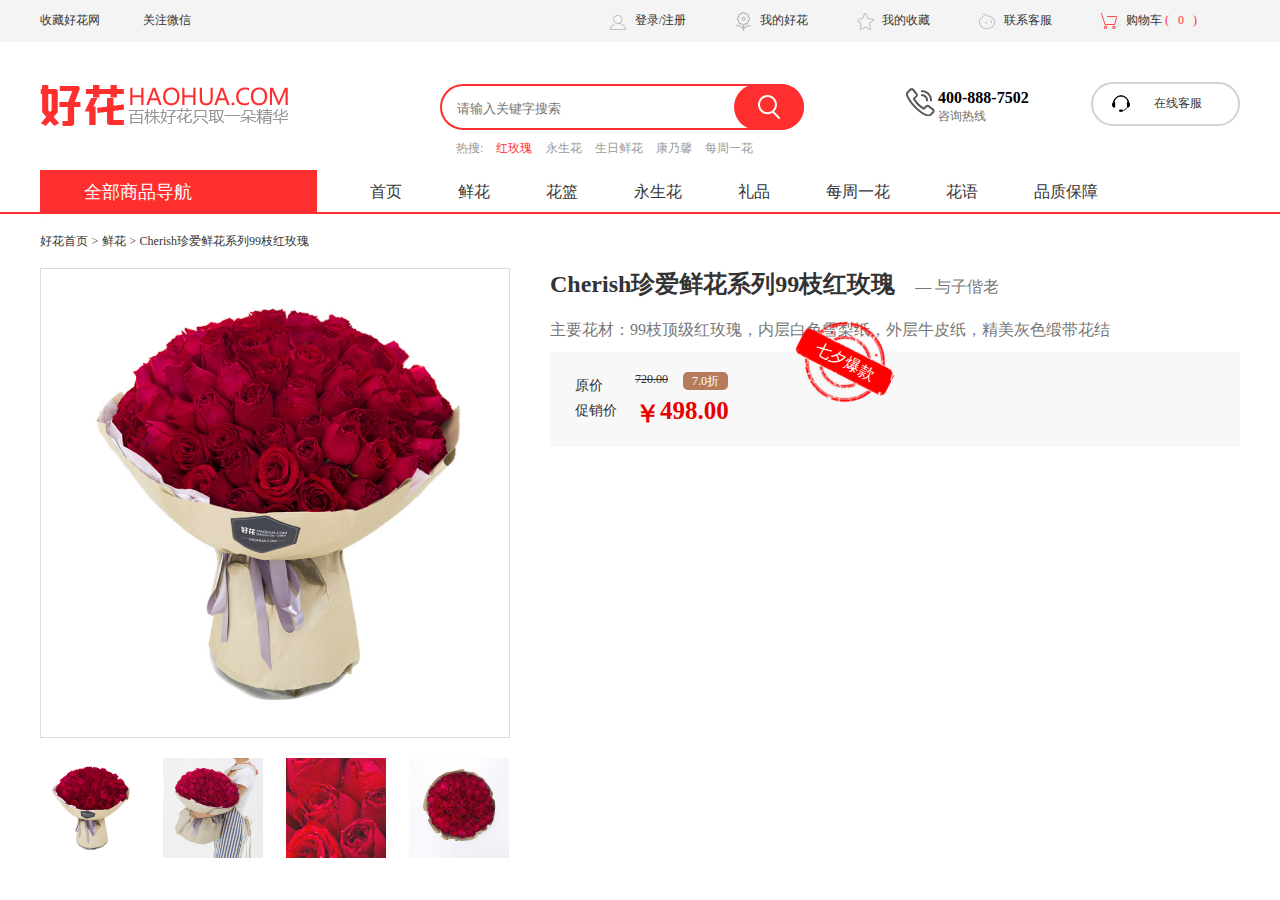
<file: 44678.html>
<!DOCTYPE html>
<html lang="en">
<head>
    <meta charset="UTF-8">
    <meta name="viewport" content="width=device-width, initial-scale=1.0">
    <meta http-equiv="X-UA-Compatible" content="ie=edge">
    <title>Document</title>
    <link rel="stylesheet" href="css/complete.css">
    <link rel="stylesheet" href="css/footer.css">
    <link rel="stylesheet" href="css/header.css">
    <link rel="stylesheet" href="css/44678.css">
</head>
<body>
<!-- 页头 -->
<div class="topper">
    <div class="wrap">
        <div class="left">
            <a href="#">收藏好花网</a>
            <a href="">关注微信
                <div class="topperpop">
                        <div class="fqrcode">
                        <p class="note">回复“礼品”有惊喜！"活多多，在好花遇见幸福"</p>
                        <p class="img">
                            <img src="static\img\qrcode.png" alt="">
                        </p>
                        <p class="gzh">公众号</p>
                    </div>
                </div>
            </a>
        </div>
        <div class="right">
            <a href="" class="iconbounce login" title="登陆 / 注册">
                <i class="icon icon-login"></i>
                登录/注册
            </a>
            <a href="" class="iconbounce" title="我的好花">
                <i class="icon icon-my"></i>
                我的好花
            </a>
            <a href="" class="iconbounce" title="我的收藏">
                <i class="icon icon-collect"></i>
                我的收藏
            </a>
            <a href="" class="iconbounce" title="联系客服">
                <i class="icon icon-service"></i>
                联系客服
            </a>
            <a href="" class="iconbounce" title="购物车">
                <i class="icon icon-cart"></i>
                购物车<span>( 0 )</span>
            </a>
        </div>
    </div>
</div>
<div class="header2brt">
    <div class="wrap header">
        <div class="logobanner clearfix">
            <div class="logo">
                <a href="">
                    <img src="static\img\logo.png" alt="">
                </a>
            </div>
            <div class="search">
                <form>
                    <input type="hidden" name="0" value="0">
                    <div class="search-frame">
                        <input type="text" class="q" name="q" placeholder="请输入关键字搜索" autocomplete="off">
                        <button type="submit" class="s">
                            <i class="icon icon-search"></i>
                        </button>
                    </div>
                </form>
                <div class="search-item">
                    <span>热搜: </span>
                    <a href="" title="红玫瑰" class="hong">红玫瑰</a>
                    <a href="" title="永生花">永生花</a>
                    <a href="" title="生日鲜花">生日鲜花</a>
                    <a href="" title="康乃馨">康乃馨</a>
                    <a href="" title="每周一花">每周一花</a>
                </div>
            </div>
            <div class="tele400 clearfix">
                <div class="left">
                    <i class="icon icon-tel"></i>
                </div>
                <div class="left">
                    <label>400-888-7502</label>
                    <p>咨询热线</p>
                </div>
            </div>
            <a href="" class="service iconbounce">
                <i class="icon icon-service2"></i>
                在线客服
            </a>
        </div>
        <div class="main-nav clearfix">
            <dl>
                <dt>
                    <div class="dt">
                        <a href="">
                            全部商品导航
                        </a>
                    </div>
                </dt>
                <dd>
                    <a href="#">首页</a>
                </dd>
                <dd>
                    <a href="#">鲜花</a>
                </dd>
                <dd>
                    <a href="#">花篮</a>
                </dd>
                <dd>
                    <a href="#">永生花</a>
                </dd>
                <dd>
                    <a href="#">礼品</a>
                </dd>
                <dd>
                    <a href="#">每周一花</a>
                </dd>
                <dd>
                    <a href="#">花语</a>
                </dd>
                <dd>
                    <a href="#">品质保障</a>
                </dd>
            </dl>
        </div>
    </div>
</div>
<!-- 面包屑 -->
<div class="wrap nav">
    <a href="index.html">好花首页</a>
    <span>></span>
    <a href="">鲜花</a>
    <span>></span>
    <a href="">Cherish珍爱鲜花系列99枝红玫瑰</a>
</div>
<!--  -->
<div class="wrap">
    <!-- 放大镜 -->
    <div class="wl470">
        <div class="shop-video-pic">
            <div class="shop-preview">
                <img src="./upload/image/2019-06/19/2789c_14e12.jpg" alt="">
            </div>
        </div>
        <div class="shop-preview-item">
            <ul class="clearfix">
                <li class="active">
                    <img src="upload/image/2019-06/19/2789c_14e12.jpg" alt="">
                </li>
                <li>
                    <img src="upload/image/2019-06/19/2789f_10421.jpg" alt="">
                </li>
                <li>
                    <img src="upload/image/2019-06/19/278a3_cd11.jpg" alt="">
                </li>
                <li>
                    <img src="upload/image/2019-06/19/278a7_7d68.jpg" alt="">
                </li>
            </ul>
        </div>
    </div>
    <!-- 详情 -->
    <div class="wl690">
        <h3 class="shop-title">Cherish珍爱鲜花系列99枝红玫瑰<span>—&nbsp;与子偕老</span></h3>
        <p class="shop-description">主要花材：99枝顶级红玫瑰，内层白色雪梨纸，外层牛皮纸，精美灰色缎带花结</p>
        <div class="shop-price-block">
            <div class="left showbq">
                <div class="bq">
                    <span>七夕爆款</span>
                </div>
                <p class="price0 clearfix">
                    <span class="label">原价</span>
                    <span class="s market-val">720.00</span>
                    <span class="zk sell-discount">7.0折</span>
                </p>
                <p class="price1 clearfix">
                    <span class="label">促销价</span>
                    <span class="y">￥</span>
                    <span class="price sell-val">498.00</span>
                </p>
            </div>
            <div class="right" id=""xsth></div>
            <div class="clear></div>
        </div>
    </div>
    <div class="clear"></div>
</div>
</body>
</html>
</file>
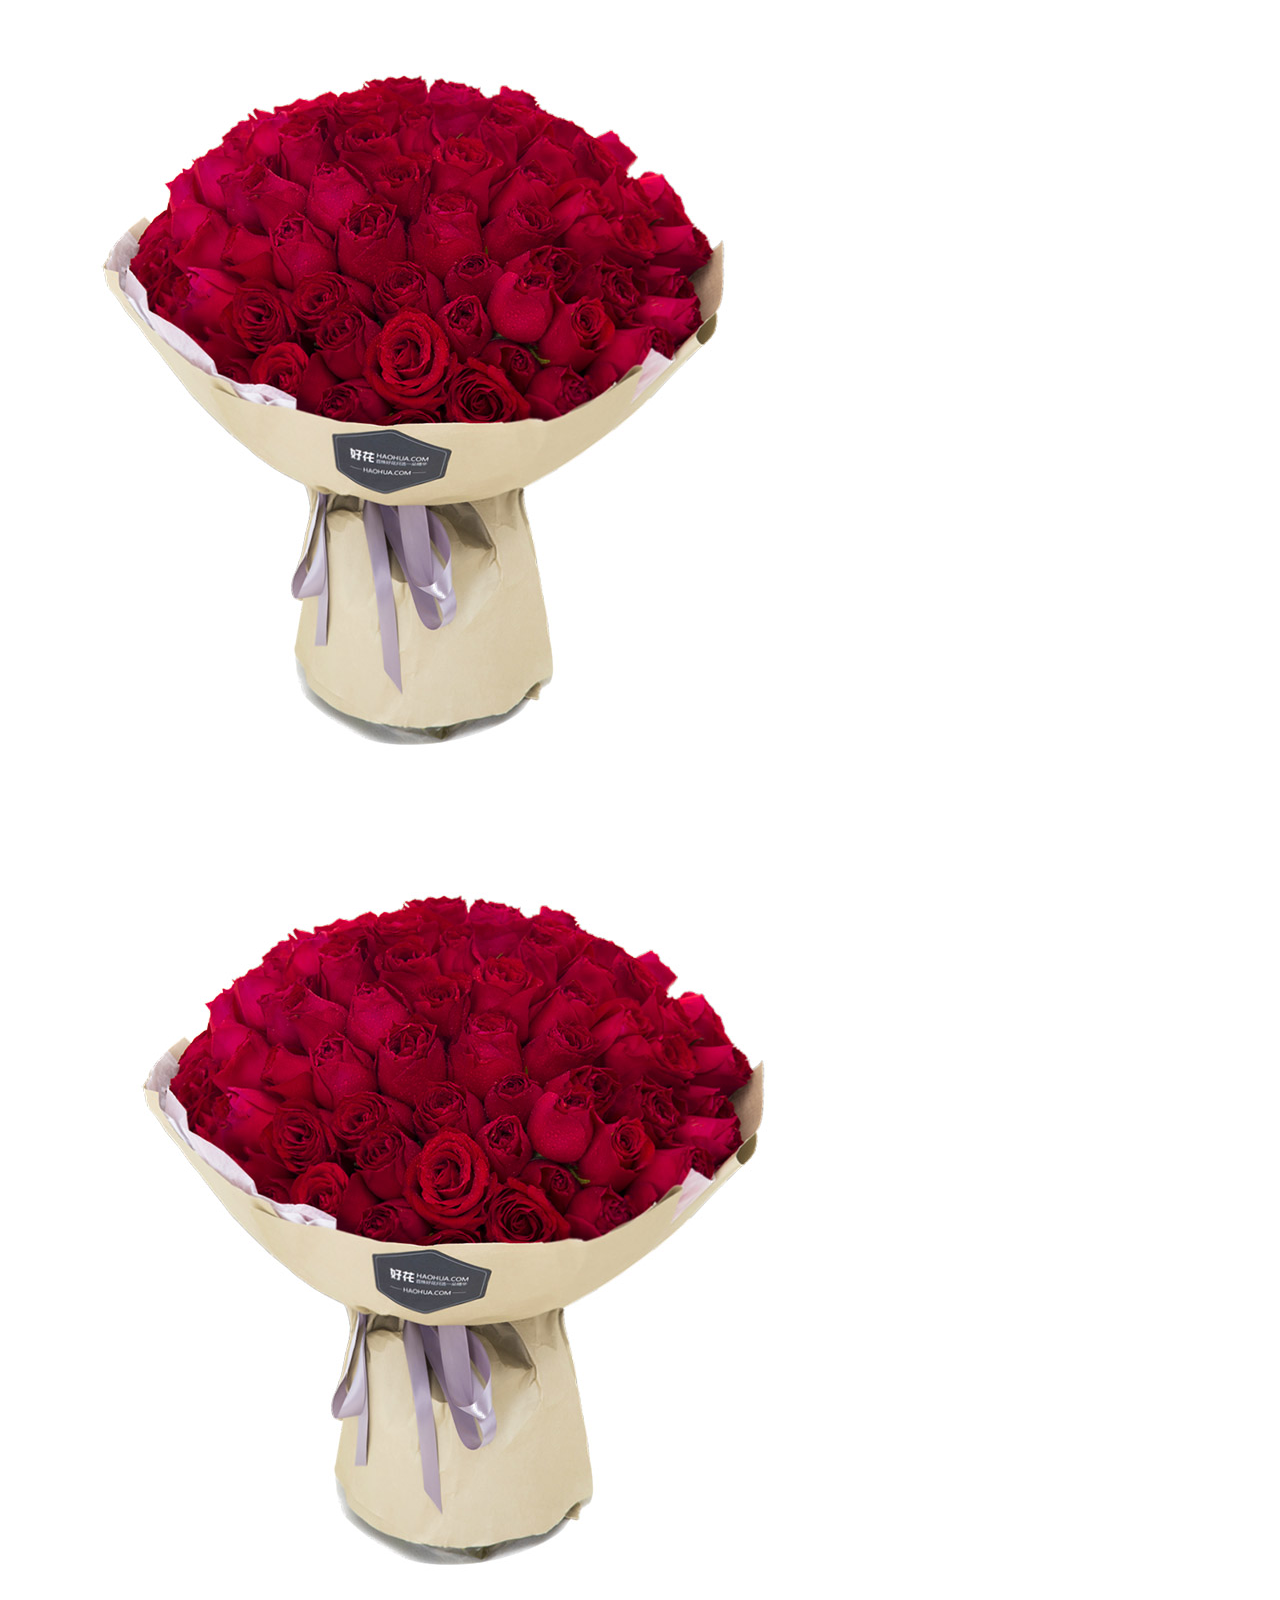
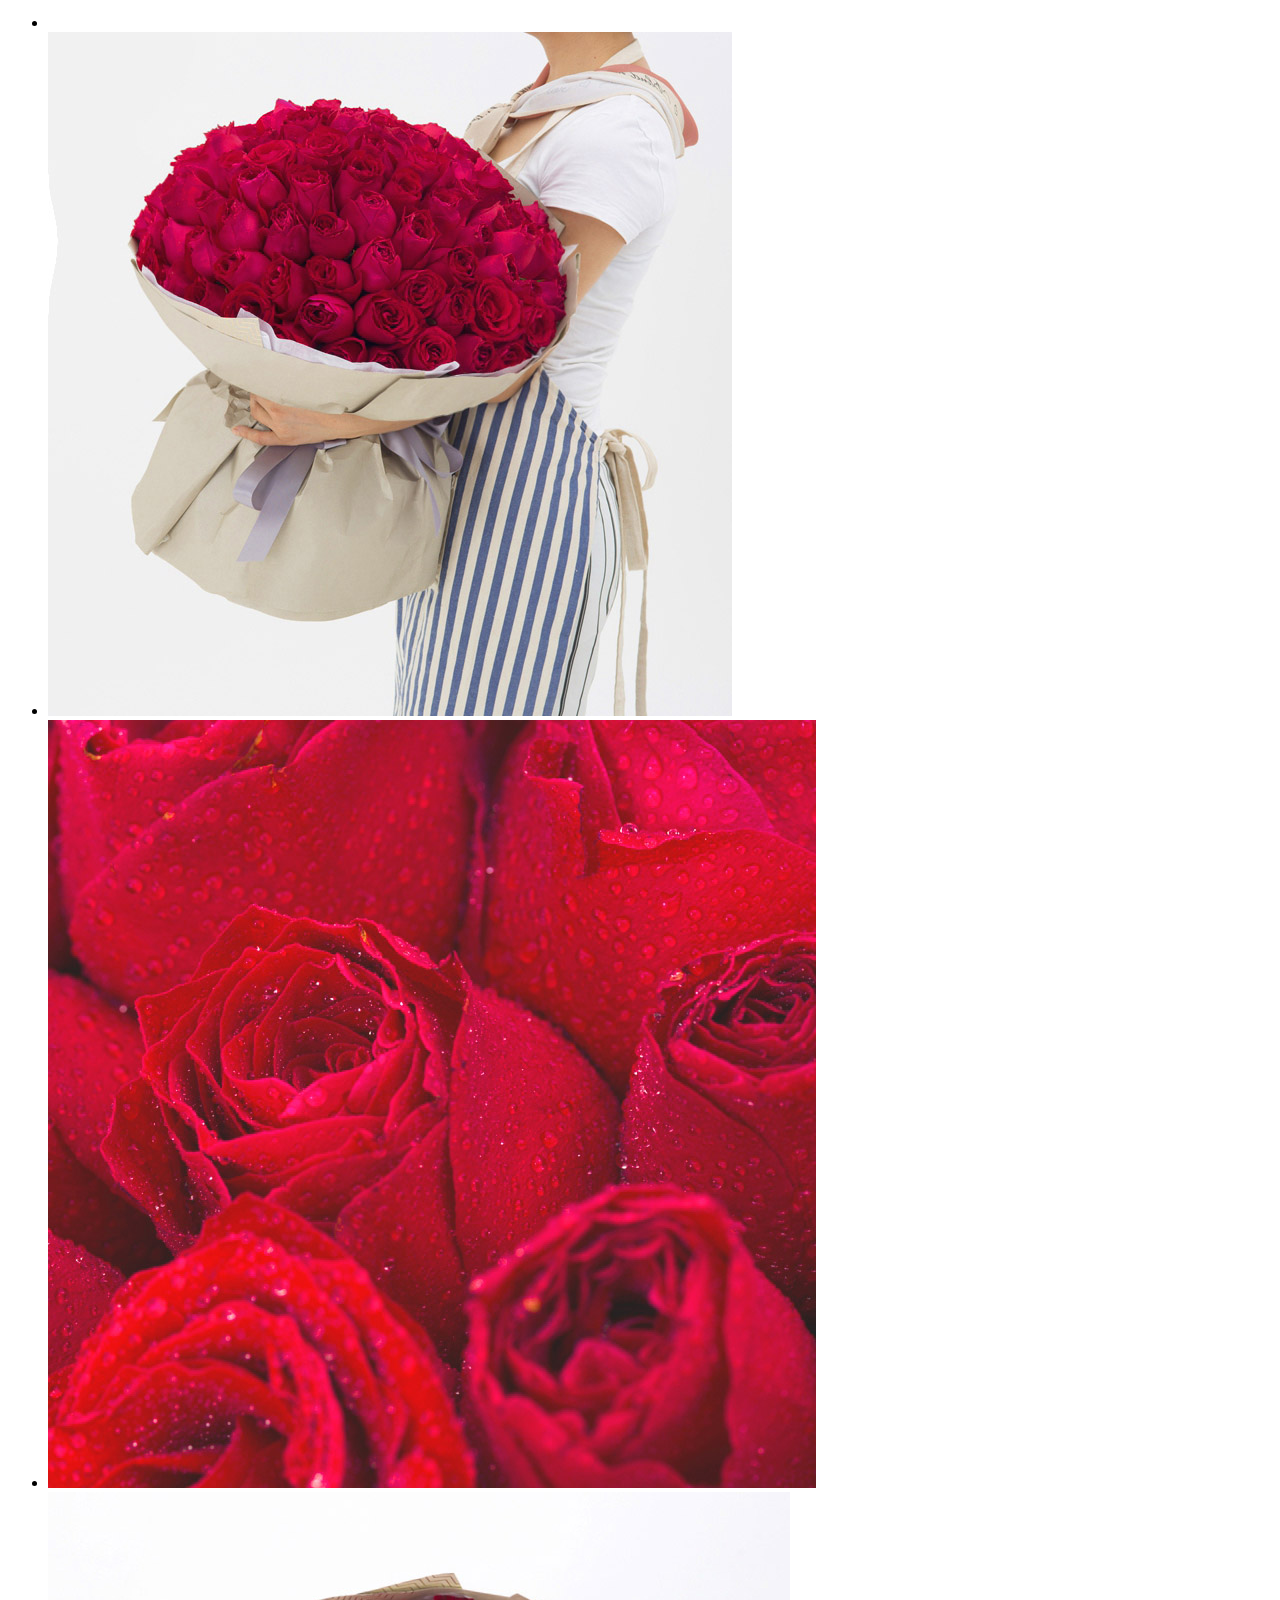
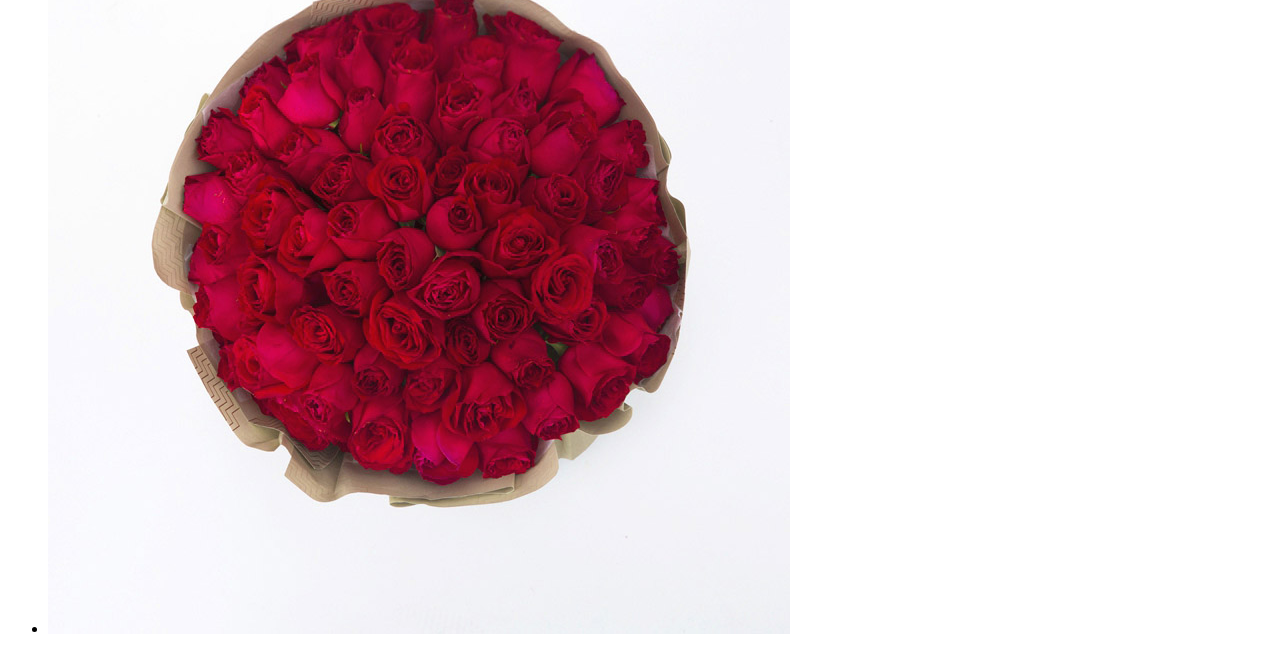
<file: fangdaj.html>
<!DOCTYPE html>
<html lang="en">
<head>
    <meta charset="UTF-8">
    <meta name="viewport" content="width=device-width, initial-scale=1.0">
    <meta http-equiv="X-UA-Compatible" content="ie=edge">
    <title>Document</title>
</head>
<body>
    <div class="wl470">
        <div class="shop-video-pic">
            <div class="shop-preview">
                <img src="upload/image/2019-06/19/2789c_14e12.jpg" alt="">
            </div>
        </div>
        <div class="shop-preview-item">
            <ul class="clearfix">
                <li class="active">
                    <img src="upload/image/2019-06/19/2789c_14e12.jpg" alt="">
                </li>
                <li>
                    <img src="upload/image/2019-06/19/2789f_10421.jpg" alt="">
                </li>
                <li>
                    <img src="upload/image/2019-06/19/278a3_cd11.jpg" alt="">
                </li>
                <li>
                    <img src="upload/image/2019-06/19/278a7_7d68.jpg" alt="">
                </li>
            </ul>
        </div>
    </div>
</body>
</html>
</file>
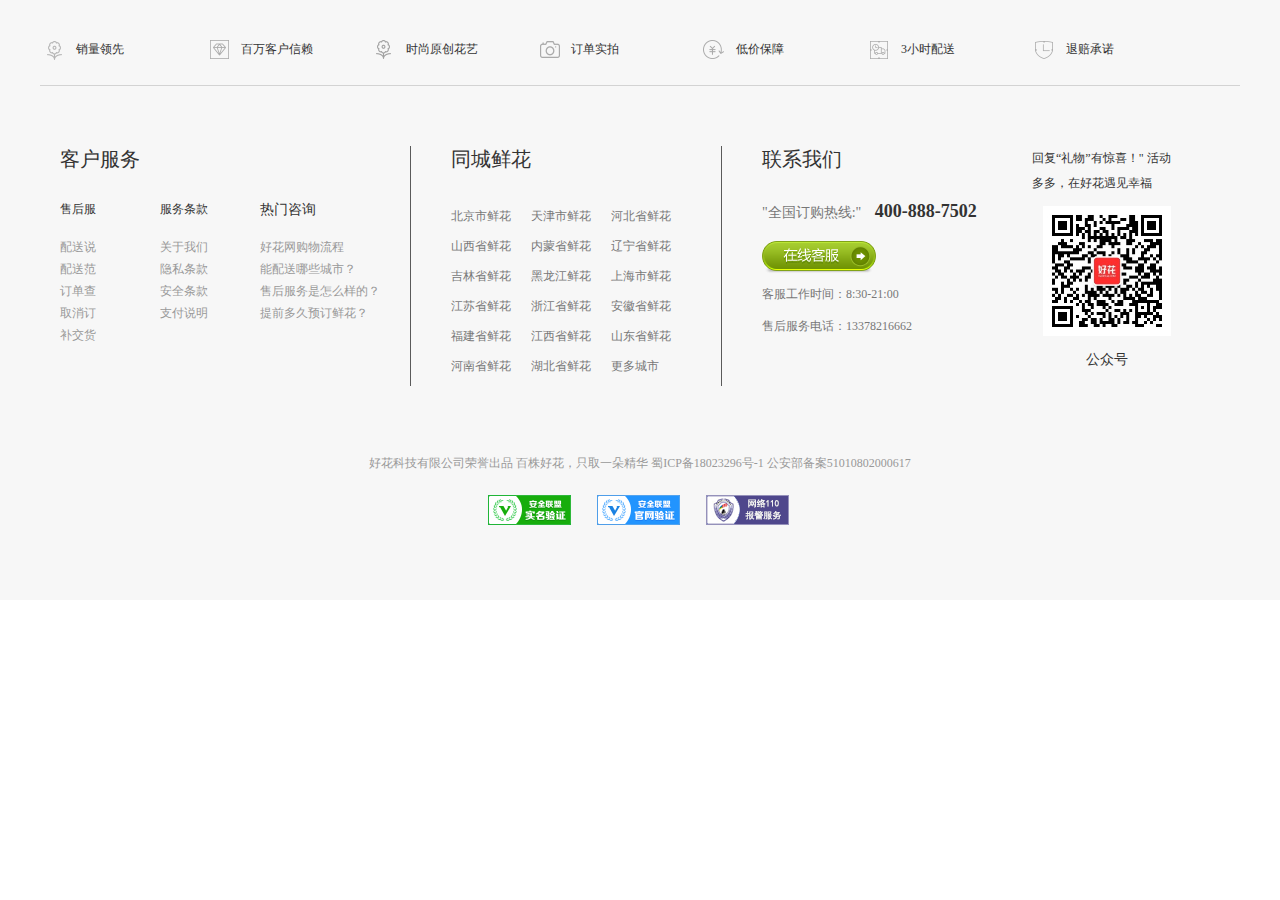
<file: footer.html>
<!DOCTYPE html>
<html lang="en">
<head>
    <meta charset="UTF-8">
    <meta name="viewport" content="width=device-width, initial-scale=1.0">
    <meta http-equiv="X-UA-Compatible" content="ie=edge">
    <title>页未</title>
    <link rel="stylesheet" href="css/footer.css">
    <link rel="stylesheet" href="css/complete.css">
</head>
<body>
    <div class="footer">
        <!-- 上 -->
        <div class="wrap fservice">
            <ul class="clearfix">
                <li>
                    <span>
                        <i class="icon icon-fsl"></i>
                        <a href="">销量领先</a>
                    </span>
                </li>
                <li>
                    <span>
                        <i class="icon icon-fs2"></i>
                        <a href="">百万客户信赖</a>
                    </span>
                </li>
                <li>
                    <span>
                        <i class="icon icon-fs3"></i>
                        <a href="">时尚原创花艺</a>
                    </span>
                </li>
                <li>
                    <span>
                        <i class="icon icon-fs4"></i>
                        <a href="">订单实拍</a>
                    </span>
                </li>
                <li>
                    <span>
                        <i class="icon icon-fs5"></i>
                        <a href="">低价保障</a>
                    </span>
                </li>
                <li>
                    <span>
                        <i class="icon icon-fs6"></i>
                        <a href="">3小时配送</a>
                    </span>
                </li>
                <li>
                    <span>
                        <i class="icon icon-fs7"></i>
                        <a href="">退赔承诺</a>
                    </span>
                </li>
            </ul>
        </div> 
        <!-- 中 -->
        <div class="wrap fbody">
            <!-- 空的 -->
        <div class="h6"></div>
            <div class="fkehu">
                <h5>客户服务</h5>
                <dl>    
                    <dt>
                        <a href="#">售后服</a>
                    </dt>
                    <dd>
                        <a href="#">配送说</a>
                    </dd>
                    <dd>
                        <a href="#">配送范</a>
                    </dd>
                    <dd>
                        <a href="#">订单查</a>
                    </dd>
                    <dd>
                        <a href="#">取消订</a>
                    </dd>
                    <dd>
                        <a href="#">补交货</a>
                    </dd>
                </dl>
                <dl>
                    <dt>
                        <a href="#">服务条款</a>
                    </dt>
                    <dd>
                        <a href="#">关于我们</a>
                    </dd>
                    <dd>
                        <a href="#">隐私条款</a>
                    </dd>
                    <dd>
                        <a href="#">安全条款</a>
                    </dd>
                    <dd>
                        <a href="#">支付说明</a>
                    </dd>
                </dl>
                <dl class="w150">
                    <dt>热门咨询</dt>
                    <dd>
                        <a href="">好花网购物流程</a>
                    </dd>
                    <dd>
                        <a href="">能配送哪些城市？</a>
                    </dd>
                    <dd>
                        <a href="">售后服务是怎么样的？</a>
                    </dd>
                    <dd>
                        <a href="">提前多久预订鲜花？</a>
                    </dd>
                </dl>
                    <div class="clear"></div>
            </div>
            <div class="ftongcheng">
                <h5>同城鲜花</h5>
                <ul class="clearfix">
                    <li><a href="">北京市鲜花</a></li>
                    <li><a href="">天津市鲜花</a></li>
                    <li><a href="">河北省鲜花</a></li>
                    <li><a href="">山西省鲜花</a></li>
                    <li><a href="">内蒙省鲜花</a></li>
                    <li><a href="">辽宁省鲜花</a></li>
                    <li><a href="">吉林省鲜花</a></li>
                    <li><a href="">黑龙江鲜花</a></li>
                    <li><a href="">上海市鲜花</a></li>
                    <li><a href="">江苏省鲜花</a></li>
                    <li><a href="">浙江省鲜花</a></li>
                    <li><a href="">安徽省鲜花</a></li>
                    <li><a href="">福建省鲜花</a></li>
                    <li><a href="">江西省鲜花</a></li>
                    <li><a href="">山东省鲜花</a></li>
                    <li><a href="">河南省鲜花</a></li>
                    <li><a href="">湖北省鲜花</a></li>
                    <li><a href="">更多城市</a></li>
                </ul>
            </div>
            <div class="flianxi">
                <h5>联系我们</h5>
                <p class="hotline">
                    "全国订购热线:"
                    <span>400-888-7502</span>
                </p>
                <div class="cservice">
                    <a href="">
                        <img src="static/img/cservice.png" alt="">
                    </a>
                </div>
                <p class="worktime">客服工作时间：8:30-21:00</p>
                <br>
                <p class="worktime">售后服务电话：13378216662</p>
                <br>
            </div>
            <div class="fqrcode">
                <p class="note">
                    回复“礼物”有惊喜！" 活动多多，在好花遇见幸福
                </p>
                <p class="img">
                    <img src="static/img/qrcode.png" alt="">
                </p>
                <p class="gzh">公众号</p>
            </div>
            <div class="clear"></div>
        </div>
        <!-- 下 -->
        <div class="wrap fcopyright">
            <p class="note">好花科技有限公司荣誉出品 百株好花，只取一朵精华 蜀ICP备18023296号-1 公安部备案51010802000617</p>
            <ul class="clearfix">
                <li class="img1"><a href="">实名认证</a></li>
                <li class="img2"><a href="">官方验证</a></li>
                <li class="img3"><a href="">报警服务</a></li>
            </ul>
        </div>
    </div>
</body>
</html>
</file>
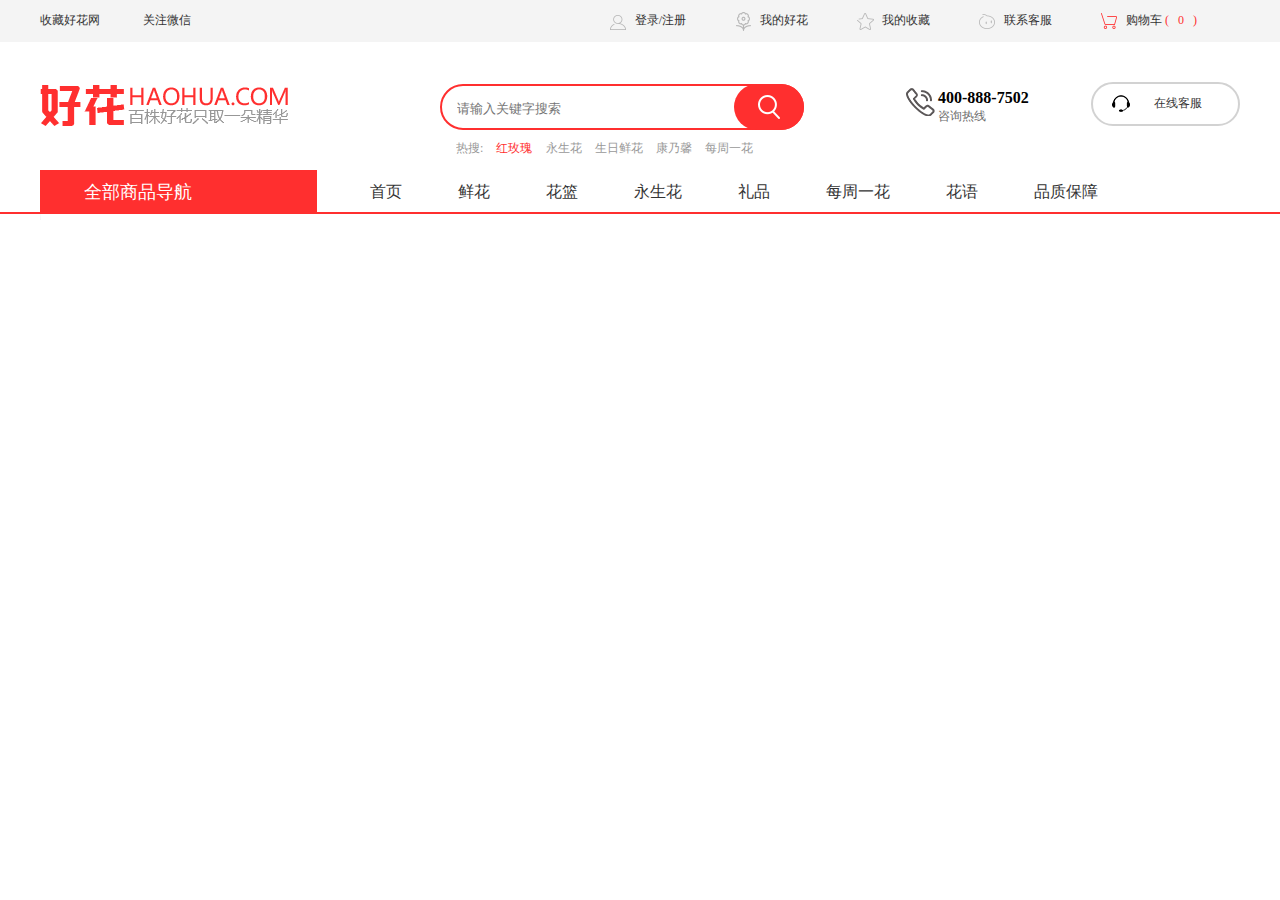
<file: header.html>
<!DOCTYPE html>
<html lang="en">
<head>
    <meta charset="UTF-8">
    <meta name="viewport" content="width=device-width, initial-scale=1.0">
    <meta http-equiv="X-UA-Compatible" content="ie=edge">
    <title>页头</title>
    <link rel="stylesheet" href="./css/header.css">
    <link rel="stylesheet" href="./css/complete.css">
</head>
<body>
    <div class="topper">
        <div class="wrap">
            <div class="left">
                <a href="#">收藏好花网</a>
                <a href="">关注微信
                    <div class="topperpop">
                            <div class="fqrcode">
                            <p class="note">回复“礼品”有惊喜！"活多多，在好花遇见幸福"</p>
                            <p class="img">
                                <img src="static\img\qrcode.png" alt="">
                            </p>
                            <p class="gzh">公众号</p>
                        </div>
                    </div>
                </a>
            </div>
            <div class="right">
                <a href="" class="iconbounce login" title="登陆 / 注册">
                    <i class="icon icon-login"></i>
                    登录/注册
                </a>
                <a href="" class="iconbounce" title="我的好花">
                    <i class="icon icon-my"></i>
                    我的好花
                </a>
                <a href="" class="iconbounce" title="我的收藏">
                    <i class="icon icon-collect"></i>
                    我的收藏
                </a>
                <a href="" class="iconbounce" title="联系客服">
                    <i class="icon icon-service"></i>
                    联系客服
                </a>
                <a href="" class="iconbounce" title="购物车">
                    <i class="icon icon-cart"></i>
                    购物车<span>( 0 )</span>
                </a>
            </div>
        </div>
    </div>
    <div class="header2brt">
        <div class="wrap header">
            <div class="logobanner clearfix">
                <div class="logo">
                    <a href="">
                        <img src="static\img\logo.png" alt="">
                    </a>
                </div>
                <div class="search">
                    <form>
                        <input type="hidden" name="0" value="0">
                        <div class="search-frame">
                            <input type="text" class="q" name="q" placeholder="请输入关键字搜索" autocomplete="off">
                            <button type="submit" class="s">
                                <i class="icon icon-search"></i>
                            </button>
                        </div>
                    </form>
                    <div class="search-item">
                        <span>热搜: </span>
                        <a href="" title="红玫瑰" class="hong">红玫瑰</a>
                        <a href="" title="永生花">永生花</a>
                        <a href="" title="生日鲜花">生日鲜花</a>
                        <a href="" title="康乃馨">康乃馨</a>
                        <a href="" title="每周一花">每周一花</a>
                    </div>
                </div>
                <div class="tele400 clearfix">
                    <div class="left">
                        <i class="icon icon-tel"></i>
                    </div>
                    <div class="left">
                        <label>400-888-7502</label>
                        <p>咨询热线</p>
                    </div>
                </div>
                <a href="" class="service iconbounce">
                    <i class="icon icon-service2"></i>
                    在线客服
                </a>
            </div>
            <div class="main-nav clearfix">
                <dl>
                    <dt>
                        <div class="dt">
                            <a href="">
                                全部商品导航
                            </a>
                        </div>
                    </dt>
                    <dd>
                        <a href="#">首页</a>
                    </dd>
                    <dd>
                        <a href="#">鲜花</a>
                    </dd>
                    <dd>
                        <a href="#">花篮</a>
                    </dd>
                    <dd>
                        <a href="#">永生花</a>
                    </dd>
                    <dd>
                        <a href="#">礼品</a>
                    </dd>
                    <dd>
                        <a href="#">每周一花</a>
                    </dd>
                    <dd>
                        <a href="#">花语</a>
                    </dd>
                    <dd>
                        <a href="#">品质保障</a>
                    </dd>
                </dl>
            </div>
        </div>
    </div>
</body>
</html>
</file>
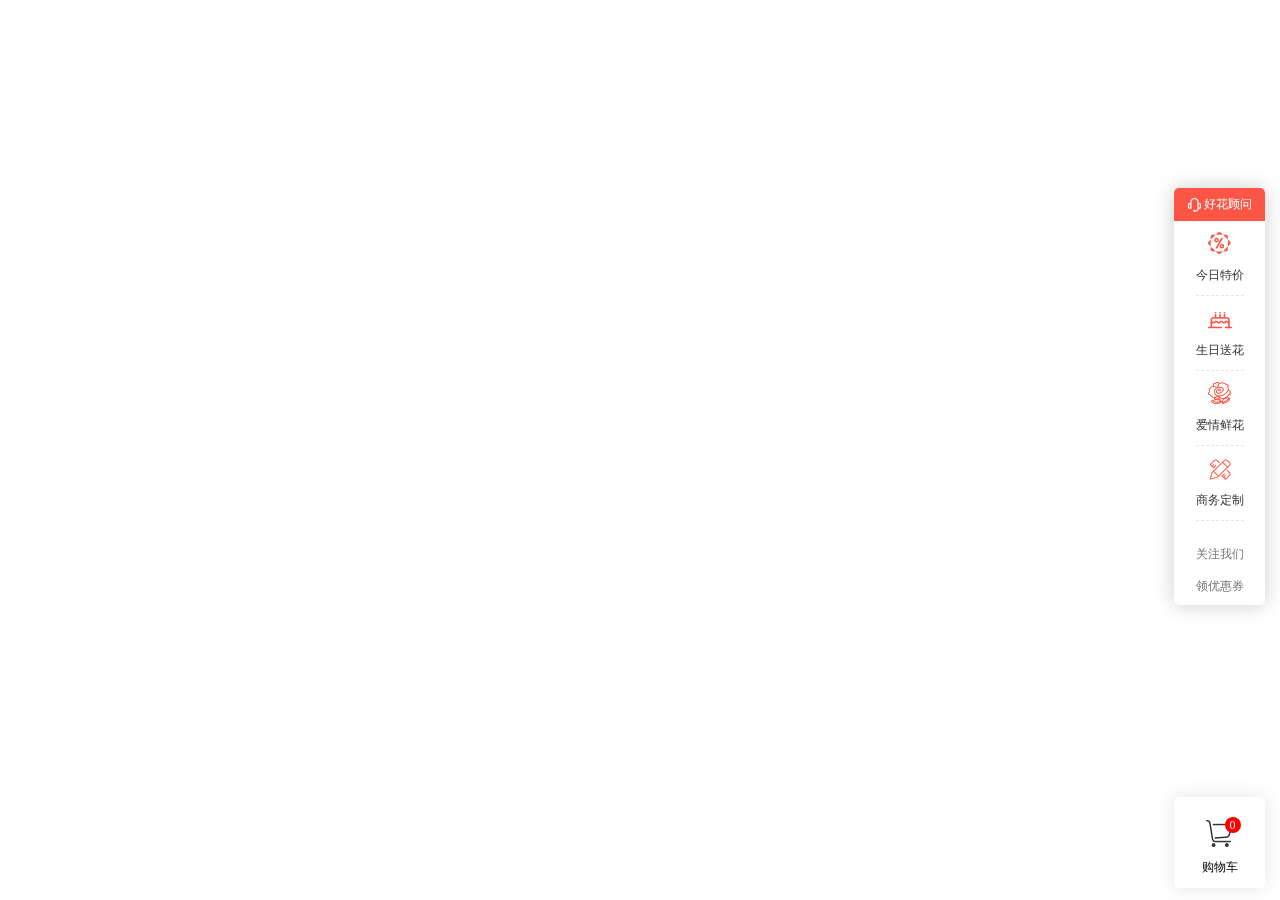
<file: hhgw.html>
<!DOCTYPE html>
<html lang="en">
<head>
    <meta charset="UTF-8">
    <meta name="viewport" content="width=device-width, initial-scale=1.0">
    <meta http-equiv="X-UA-Compatible" content="ie=edge">
    <title>右侧</title>
    <link rel="stylesheet" href="css/hhgw.css">
    <link rel="stylesheet" href="css/complete.css">
</head>
<body>
    <div class="rside">
        <div class="cservice rotate">
		    <a href="javascript:;" onclick="openChat();" title="好花顾问">
			    <i class="icon-rside icon-cservice"></i>
			    <span>好花顾问</span>
		    </a>
	    </div>
        <ul>
            <li class="rside-btn rotate">
                <a href="" onclick="openChat();">
                    <i class="icon-rside icon-special"></i>
                    <span>今日特价</span>
                </a>
            </li>
            <li class="rside-btn rotate">
                <a href="">
                    <i class="icon-rside icon-birth"></i>
                    <span>生日送花</span>
                </a>
            </li>
            <li class="rside-btn rotate">
                <a href="">
                    <i class="icon-rside icon-love"></i>
                    <span>爱情鲜花</span>
                </a>
            </li>
            <li class="rside-btn rotate">
                <a href="">
                    <i class="icon-rside icon-business"></i>
                    <span>商务定制</span>
                </a>
            </li>
            <li class="rside-btn">
                <div class="fqrcode tc">
                    <p class="gzh">关注我们</p>
                    <p class="gzh">领优惠券</p>
                </div>
                <div class="bqrcode">
                    <img src="static/img/qrcode.png" alt="">
                </div>
            </li>
        </ul>
        <div class="rside-cart iconbounce cart">
            <a href="" title="购物车">
                <i class="icon-rside icon-cart2"></i>
                <span>0</span>
            </a>
            <p>购物车</p>
        </div>
    </div>
</body>
</html>
</file>
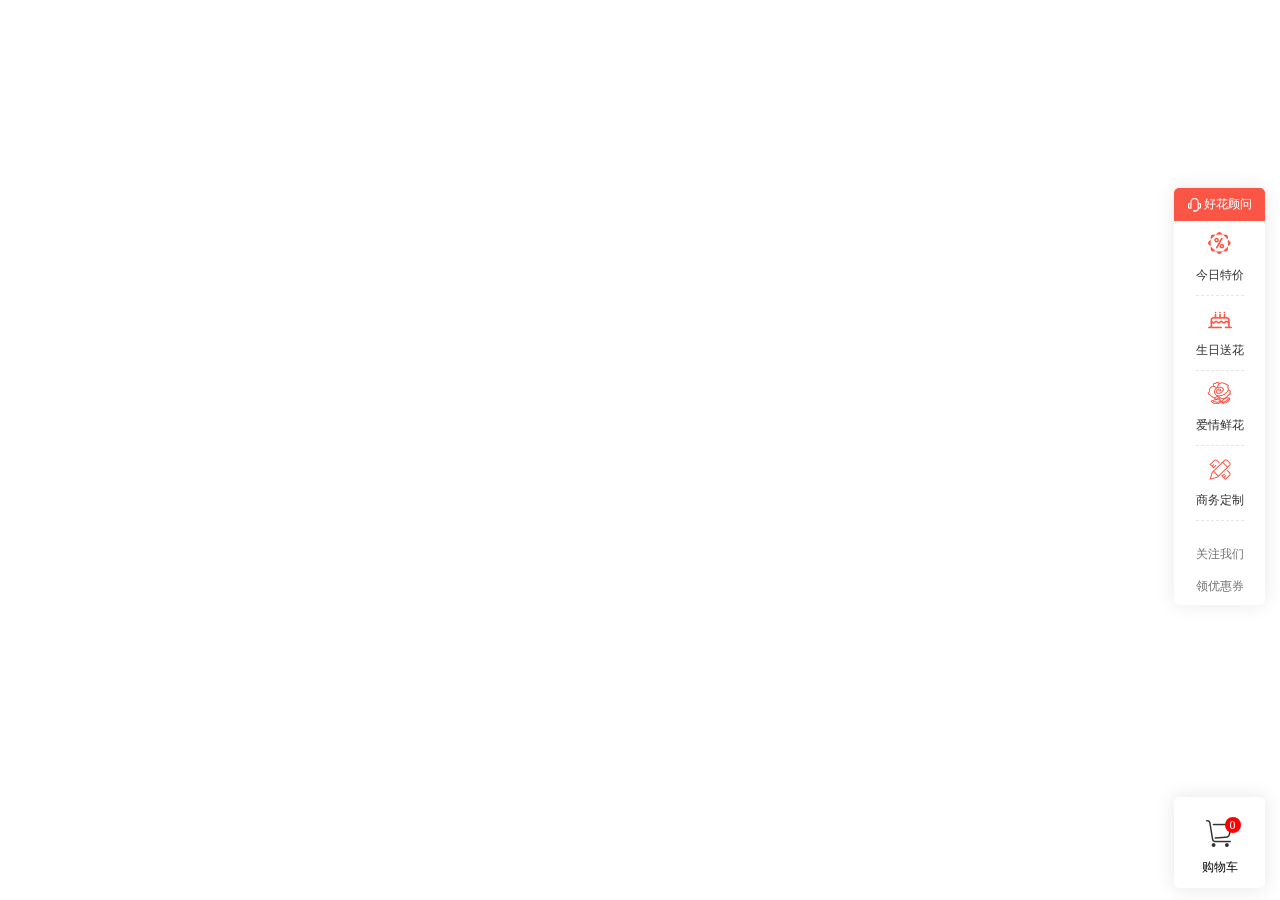
<file: hoahuaguwe.html>
<!DOCTYPE html>
<html lang="en">
<head>
    <meta charset="UTF-8">
    <meta name="viewport" content="width=device-width, initial-scale=1.0">
    <meta http-equiv="X-UA-Compatible" content="ie=edge">
    <title>右侧</title>
    <link rel="stylesheet" href="css/hoahuaguwe.css">
    <link rel="stylesheet" href="css/complete.css">
</head>
<body>
    <div class="rside">
        <div class="cservice rotate">
		    <a href="javascript:;" onclick="openChat();" title="好花顾问">
			    <i class="icon-rside icon-cservice"></i>
			    <span>好花顾问</span>
		    </a>
	    </div>
        <ul>
            <li class="rside-btn rotate">
                <a href="" onclick="openChat();">
                    <i class="icon-rside icon-special"></i>
                    <span>今日特价</span>
                </a>
            </li>
            <li class="rside-btn rotate">
                <a href="">
                    <i class="icon-rside icon-birth"></i>
                    <span>生日送花</span>
                </a>
            </li>
            <li class="rside-btn rotate">
                <a href="">
                    <i class="icon-rside icon-love"></i>
                    <span>爱情鲜花</span>
                </a>
            </li>
            <li class="rside-btn rotate">
                <a href="">
                    <i class="icon-rside icon-business"></i>
                    <span>商务定制</span>
                </a>
            </li>
            <li class="rside-btn">
                <div class="fqrcode tc">
                    <p class="gzh">关注我们</p>
                    <p class="gzh">领优惠券</p>
                </div>
                <div class="bqrcode">
                    <img src="static/img/qrcode.png" alt="">
                </div>
            </li>
        </ul>
        <div class="rside-cart iconbounce cart">
            <a href="" title="购物车">
                <i class="icon-rside icon-cart2"></i>
                <span>0</span>
            </a>
            <p>购物车</p>
        </div>
    </div>
</body>
</html>
</file>
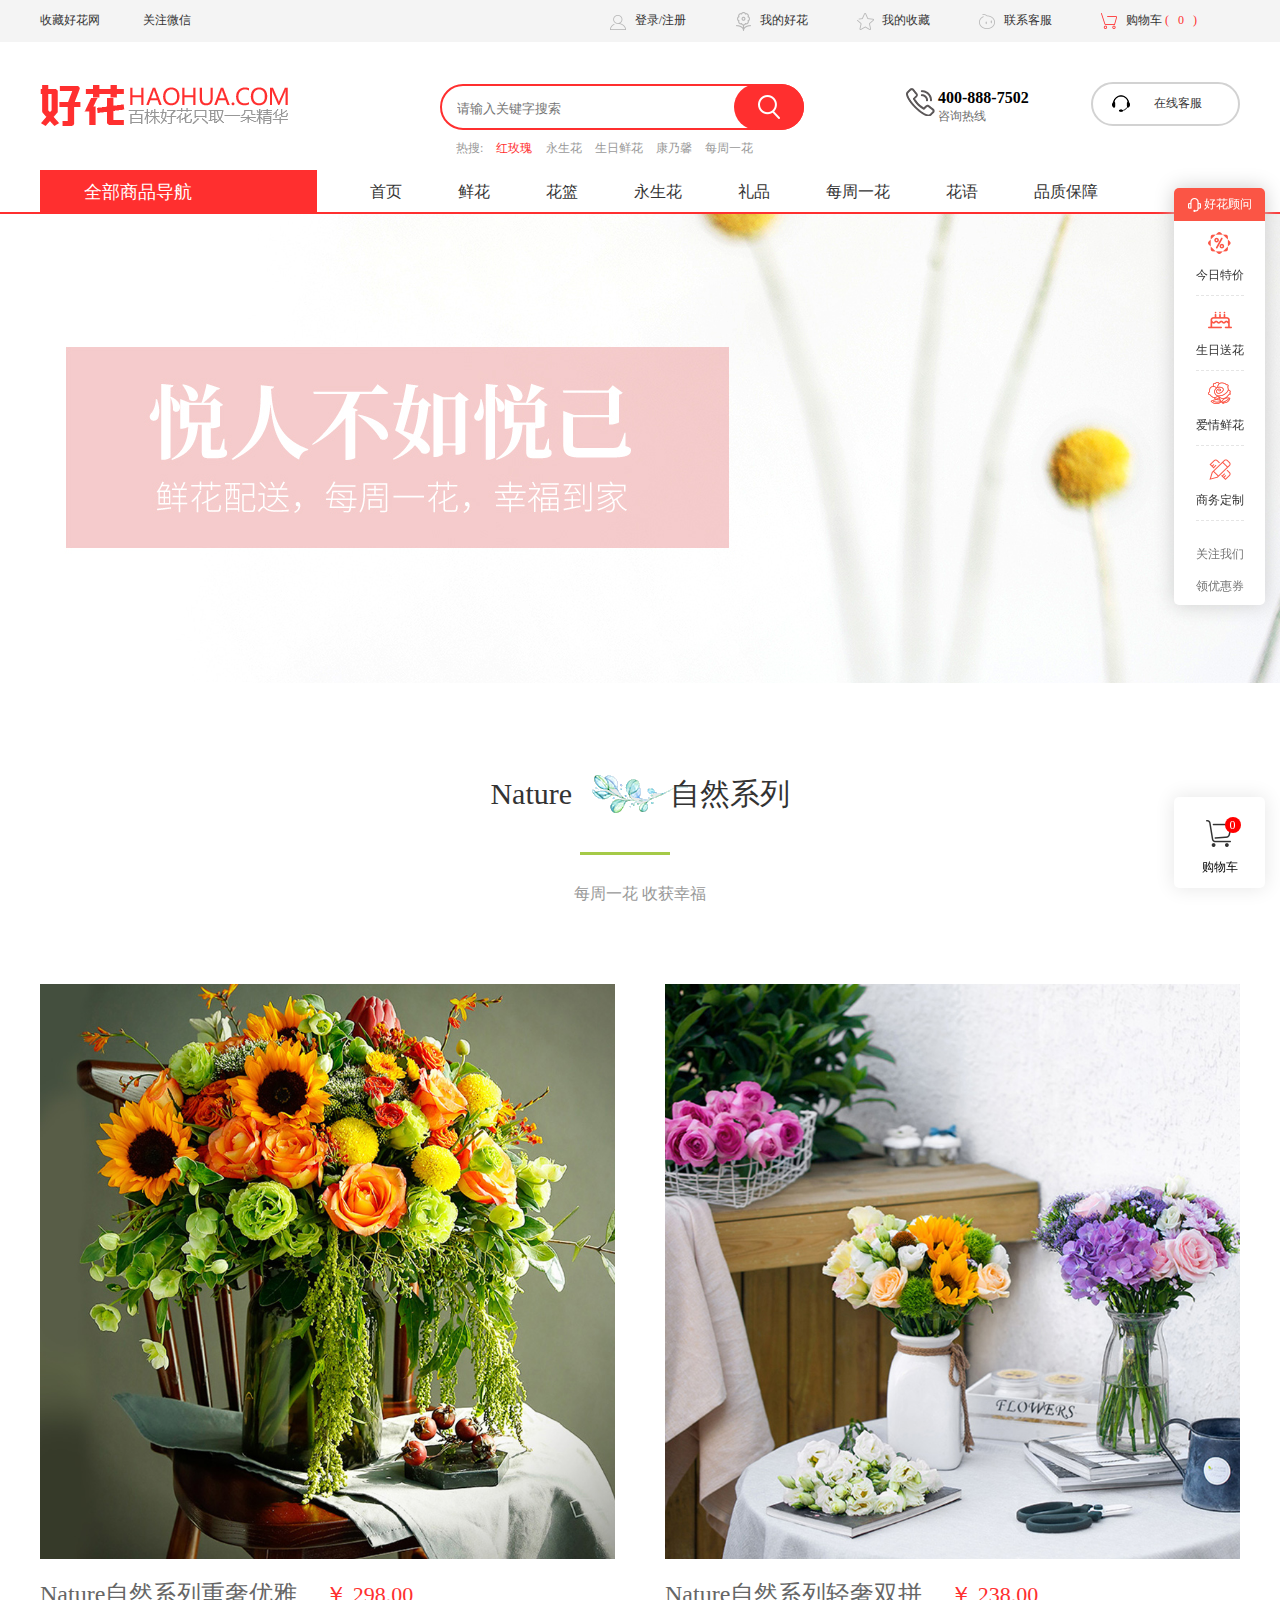
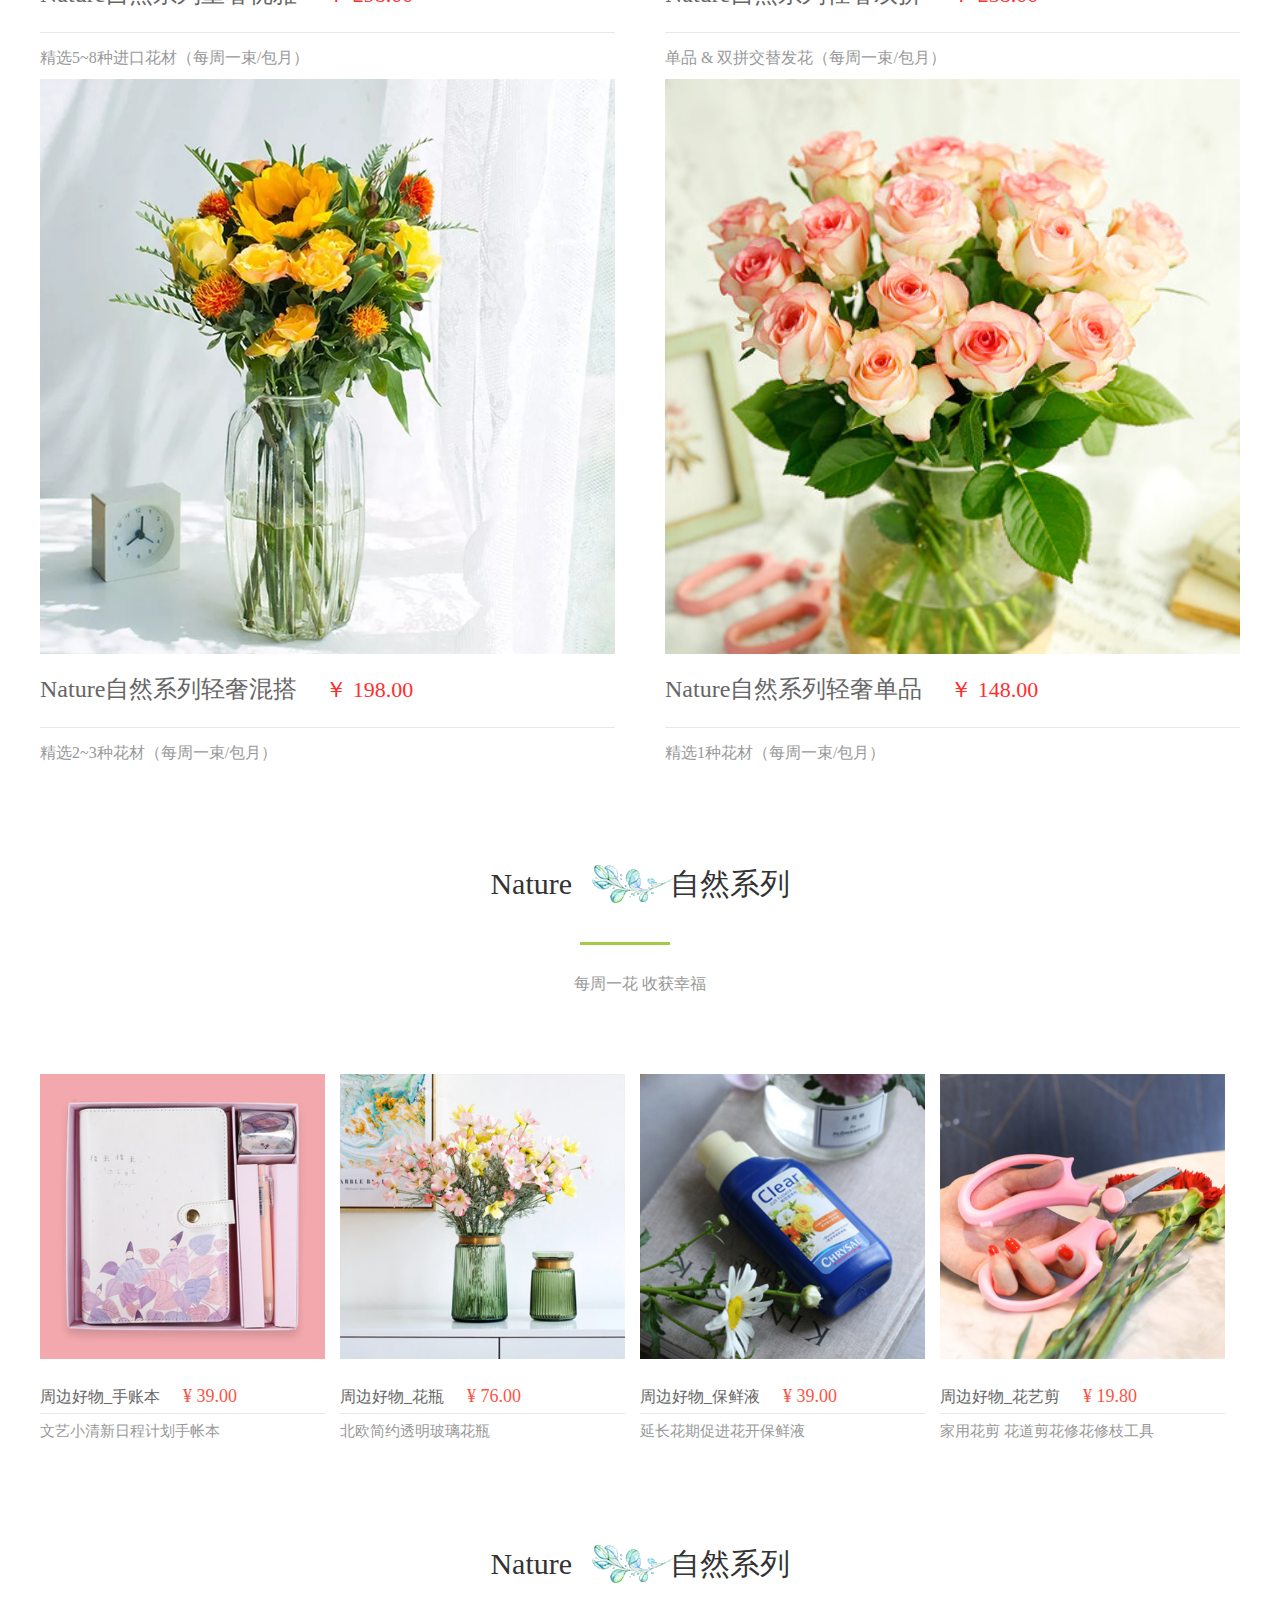
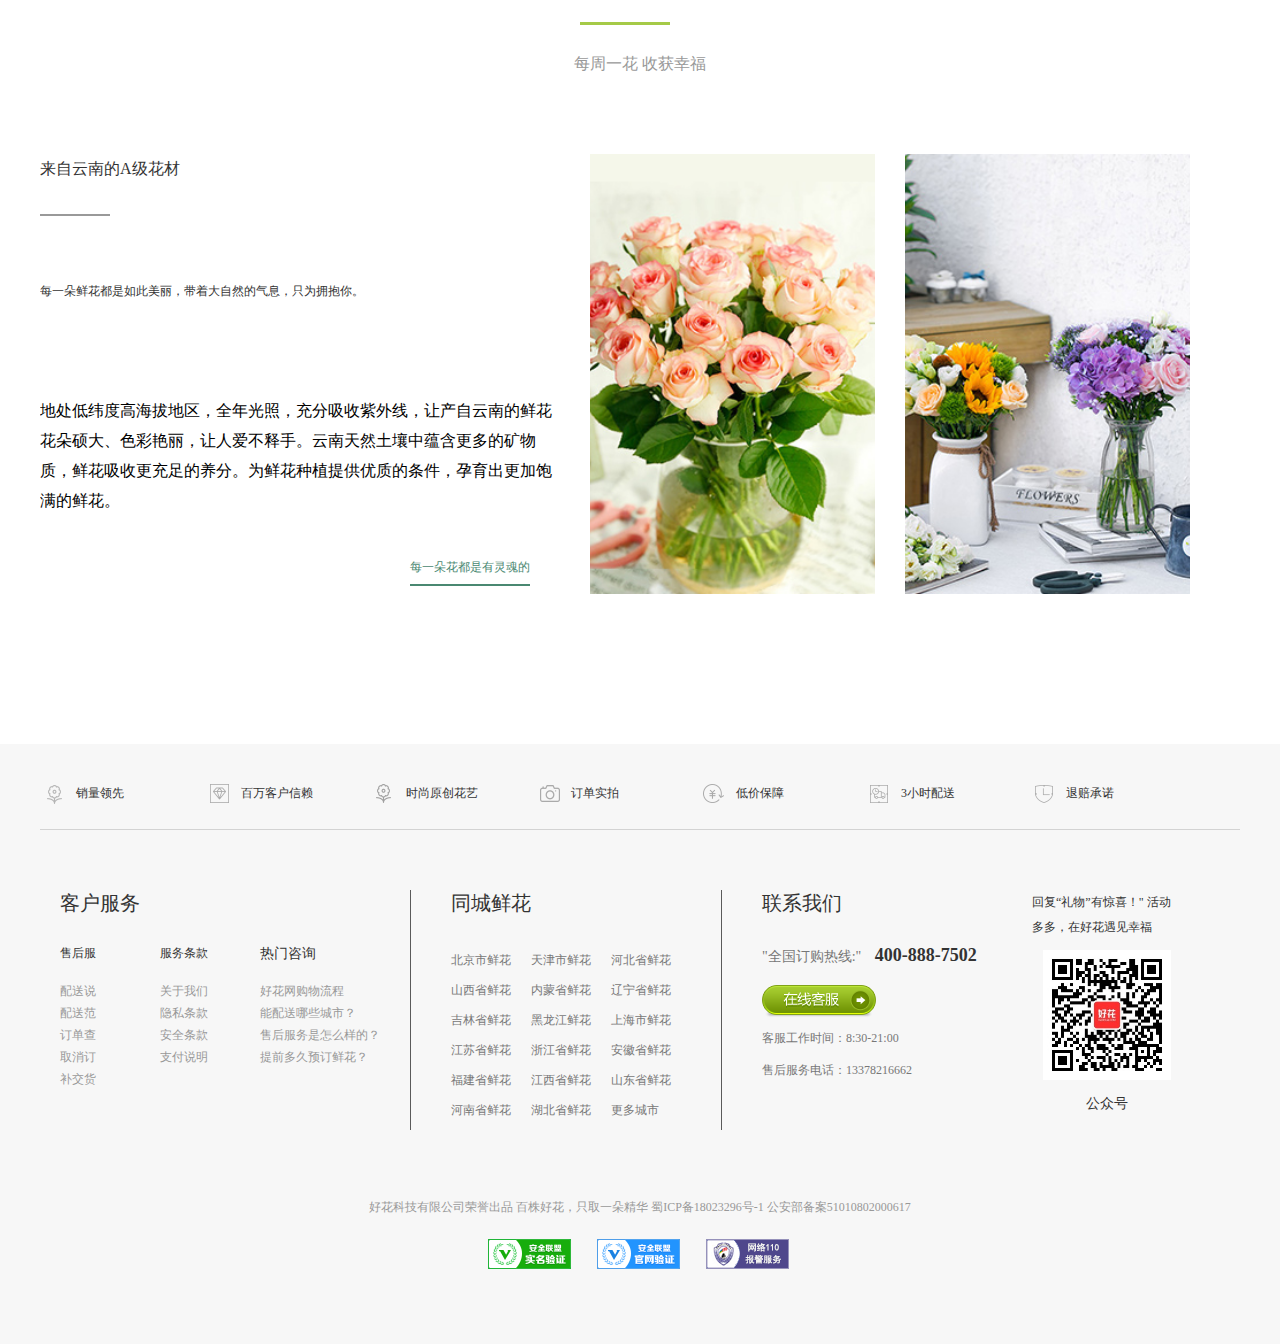
<file: mzyh.html>
<!DOCTYPE html>
<html lang="en">

<head>
    <meta charset="UTF-8">
    <meta name="viewport" content="width=device-width, initial-scale=1.0">
    <meta http-equiv="X-UA-Compatible" content="ie=edge">
    <title>每日一花_鲜花包月订购，99元4束_好花网</title>
    <link rel="stylesheet" href="css/complete.css">
    <link rel="stylesheet" href="css/mzyh.css">
    <link rel="stylesheet" href="css/header.css">
    <link rel="stylesheet" href="css/footer.css"> <!-- 页未 -->
    <link rel="stylesheet" href="css/hhgw.css">
</head>

<body>
    <!-- 页头 -->
    <div class="topper">
        <div class="wrap">
            <div class="left">
                <a href="#">收藏好花网</a>
                <a href="">关注微信
                    <div class="topperpop">
                        <div class="fqrcode">
                            <p class="note">回复“礼品”有惊喜！"活多多，在好花遇见幸福"</p>
                            <p class="img">
                                <img src="static\img\qrcode.png" alt="">
                            </p>
                            <p class="gzh">公众号</p>
                        </div>
                    </div>
                </a>
            </div>
            <div class="right">
                <a href="" class="iconbounce login" title="登陆 / 注册">
                    <i class="icon icon-login"></i>
                    登录/注册
                </a>
                <a href="" class="iconbounce" title="我的好花">
                    <i class="icon icon-my"></i>
                    我的好花
                </a>
                <a href="" class="iconbounce" title="我的收藏">
                    <i class="icon icon-collect"></i>
                    我的收藏
                </a>
                <a href="" class="iconbounce" title="联系客服">
                    <i class="icon icon-service"></i>
                    联系客服
                </a>
                <a href="" class="iconbounce" title="购物车">
                    <i class="icon icon-cart"></i>
                    购物车<span>( 0 )</span>
                </a>
            </div>
        </div>
    </div>
    <div class="header2brt">
        <div class="wrap header">
            <div class="logobanner clearfix">
                <div class="logo">
                    <a href="">
                        <img src="static\img\logo.png" alt="">
                    </a>
                </div>
                <div class="search">
                    <form>
                        <input type="hidden" name="0" value="0">
                        <div class="search-frame">
                            <input type="text" class="q" name="q" placeholder="请输入关键字搜索" autocomplete="off">
                            <button type="submit" class="s">
                                <i class="icon icon-search"></i>
                            </button>
                        </div>
                    </form>
                    <div class="search-item">
                        <span>热搜: </span>
                        <a href="" title="红玫瑰" class="hong">红玫瑰</a>
                        <a href="" title="永生花">永生花</a>
                        <a href="" title="生日鲜花">生日鲜花</a>
                        <a href="" title="康乃馨">康乃馨</a>
                        <a href="" title="每周一花">每周一花</a>
                    </div>
                </div>
                <div class="tele400 clearfix">
                    <div class="left">
                        <i class="icon icon-tel"></i>
                    </div>
                    <div class="left">
                        <label>400-888-7502</label>
                        <p>咨询热线</p>
                    </div>
                </div>
                <a href="" class="service iconbounce">
                    <i class="icon icon-service2"></i>
                    在线客服
                </a>
            </div>
            <div class="main-nav clearfix">
                <dl>
                    <dt>
                        <div class="dt">
                            <a href="">
                                全部商品导航
                            </a>
                        </div>
                    </dt>
                    <dd>
                        <a href="#">首页</a>
                    </dd>
                    <dd>
                        <a href="#">鲜花</a>
                    </dd>
                    <dd>
                        <a href="#">花篮</a>
                    </dd>
                    <dd>
                        <a href="#">永生花</a>
                    </dd>
                    <dd>
                        <a href="#">礼品</a>
                    </dd>
                    <dd>
                        <a href="#">每周一花</a>
                    </dd>
                    <dd>
                        <a href="#">花语</a>
                    </dd>
                    <dd>
                        <a href="#">品质保障</a>
                    </dd>
                </dl>
            </div>
        </div>
    </div>
    <!-- 右 -->
    <div class="rside">
        <div class="cservice rotate">
            <a href="javascript:;" onclick="openChat();" title="好花顾问">
                <i class="icon-rside icon-cservice"></i>
                <span>好花顾问</span>
            </a>
        </div>
        <ul>
            <li class="rside-btn rotate">
                <a href="" onclick="openChat();">
                    <i class="icon-rside icon-special"></i>
                    <span>今日特价</span>
                </a>
            </li>
            <li class="rside-btn rotate">
                <a href="">
                    <i class="icon-rside icon-birth"></i>
                    <span>生日送花</span>
                </a>
            </li>
            <li class="rside-btn rotate">
                <a href="">
                    <i class="icon-rside icon-love"></i>
                    <span>爱情鲜花</span>
                </a>
            </li>
            <li class="rside-btn rotate">
                <a href="">
                    <i class="icon-rside icon-business"></i>
                    <span>商务定制</span>
                </a>
            </li>
            <li class="rside-btn">
                <div class="fqrcode tc">
                    <p class="gzh">关注我们</p>
                    <p class="gzh">领优惠券</p>
                </div>
                <div class="bqrcode">
                    <img src="static/img/qrcode.png" alt="">
                </div>
            </li>
        </ul>
        <div class="rside-cart iconbounce cart">
            <a href="" title="购物车">
                <i class="icon-rside icon-cart2"></i>
                <span>0</span>
            </a>
            <p>购物车</p>
        </div>
    </div>
    
    <!-- 大图片 -->
    <div class="mzyh-pic"></div>
    
    <div class="wrap">
        <!-- 自然系列 -->
        <div class="mzyh-box">
            <div class="mzyh-bar">
                <a href="">
                    Nature
                    <em></em>
                    自然系列
                </a>
                <p>每周一花 收获幸福</p>
            </div>
            <!-- 第一个 -->
            <div class="mzyh-box-con">
                <ul class="clearfix">
                    <li class="mzyh-info imghover">
                        <a href="" class="img">
                            <img src="upload/image/2018-08/01/1b2ea_cca6.jpg" alt="">
                        </a>
                        <h5>
                            <a href="">Nature自然系列重奢优雅</a>
                            <span class="price">￥ 298.00</span>
                        </h5>
                        <p>精选5~8种进口花材（每周一束/包月）</p>
                    </li>
                    <li class="mzyh-info imghover">
                        <a href="" class="img">
                            <img src="upload/image/2018-07/14/203c0_8417.jpg" alt="">
                        </a>
                        <h5>
                            <a href="">Nature自然系列轻奢双拼</a>
                            <span class="price">￥ 238.00</span>
                        </h5>
                        <p>单品 & 双拼交替发花（每周一束/包月）</p>
                    </li>
                    <li class="mzyh-info imghover">
                        <a href="" class="img">
                            <img src="upload/image/2018-07/14/1dcfa_eaf5.jpg" alt="">
                        </a>
                        <h5>
                            <a href="">Nature自然系列轻奢混搭</a>
                            <span class="price">￥ 198.00</span>
                        </h5>
                        <p>精选2~3种花材（每周一束/包月）</p>
                    </li>
                    <li class="mzyh-info imghover">
                        <a href="" class="img">
                            <img src="upload/image/2018-07/13/25ce8_c799.jpg" alt="">
                        </a>
                        <h5>
                            <a href="">Nature自然系列轻奢单品</a>
                            <span class="price">￥ 148.00</span>
                        </h5>
                        <p>精选1种花材（每周一束/包月）</p>
                    </li>
                </ul>
            </div>
        </div>
        <!-- 第二个 -->
        <div class="mzyh-box">
            <div class="mzyh-bar">
                <a href="">
                    Nature
                    <em></em>
                    自然系列
                </a>
                <p>每周一花 收获幸福</p>
            </div>
            <div class="mzyh-box-con-small">
                <ul class="clearfix">
                    <li class="mzyh-info-small imghover">
                        <a href="" class="img">
                            <img src="upload/image/2018-07/16/29f24_fa31.jpg" alt="">
                        </a>
                        <h5>
                            <a href="">周边好物_手账本</a>
                            <span class="price">¥ 39.00</span>
                        </h5>
                        <p>文艺小清新日程计划手帐本</p>
                    </li>
                    <li class="mzyh-info-small imghover">
                        <a href="" class="img">
                            <img src="upload/image/2018-07/16/27f97_6d11.jpg" alt="">
                        </a>
                        <h5>
                            <a href="">周边好物_花瓶</a>
                            <span class="price">¥ 76.00</span>
                        </h5>
                        <p>北欧简约透明玻璃花瓶</p>
                    </li>
                    <li class="mzyh-info-small imghover">
                        <a href="" class="img">
                            <img src="upload/image/2018-07/16/27f2d_2a34.jpg" alt="">
                        </a>
                        <h5>
                            <a href="">周边好物_保鲜液</a>
                            <span class="price">¥ 39.00</span>
                        </h5>
                        <p>延长花期促进花开保鲜液</p>
                    </li>
                    <li class="mzyh-info-small imghover">
                        <a href="" class="img">
                            <img src="upload/image/2018-07/16/2767a_15778.jpg" alt="">
                        </a>
                        <h5>
                            <a href="">周边好物_花艺剪</a>
                            <span class="price">¥ 19.80</span>
                        </h5>
                        <p>家用花剪 花道剪花修花修枝工具</p>
                    </li>
                </ul>
            </div>
        </div>
        <!-- 第三个 -->
        <div class="mzyh-box">
            <div class="mzyh-bar">
                <a href="">
                    Nature
                    <em></em>
                    自然系列
                </a>
                <p>每周一花 收获幸福</p>
            </div>
            <div class="mzyh-box-txt">
                <span>来自云南的A级花材</span>
                <div class="kong"></div>
                <h3>
                    <a href="">每一朵鲜花都是如此美丽，带着大自然的气息，只为拥抱你。</a>
                </h3>
                <p>地处低纬度高海拔地区，全年光照，充分吸收紫外线，让产自云南的鲜花花朵硕大、色彩艳丽，让人爱不释手。云南天然土壤中蕴含更多的矿物质，鲜花吸收更充足的养分。为鲜花种植提供优质的条件，孕育出更加饱满的鲜花。
                </p>
                <label for="">
                    <a href="">每一朵花都是有灵魂的</a>
                </label>
            </div>
            <div class="mzyh-box-pic">
                <ul>
                    <li class="imghover">
                        <a href="" class="img">
                            <img src="upload/image/2018-07/13/2a87d_2fbd.jpg" alt="">
                        </a>
                    </li>
                    <li class="imghover">
                        <a href="" class="img">
                            <img src="upload/image/2018-07/14/203b7_ce14.jpg" alt="">
                        </a>
                    </li>
                </ul>
            </div>
        </div>
        <div class="liu"></div>
    </div>


    <!-- 页未 -->
     <div class="footer">
       
        <div class="wrap fservice">
            <ul class="clearfix">
                <li>
                    <span>
                        <i class="icon icon-fsl"></i>
                        <a href="">销量领先</a>
                    </span>
                </li>
                <li>
                    <span>
                        <i class="icon icon-fs2"></i>
                        <a href="">百万客户信赖</a>
                    </span>
                </li>
                <li>
                    <span>
                        <i class="icon icon-fs3"></i>
                        <a href="">时尚原创花艺</a>
                    </span>
                </li>
                <li>
                    <span>
                        <i class="icon icon-fs4"></i>
                        <a href="">订单实拍</a>
                    </span>
                </li>
                <li>
                    <span>
                        <i class="icon icon-fs5"></i>
                        <a href="">低价保障</a>
                    </span>
                </li>
                <li>
                    <span>
                        <i class="icon icon-fs6"></i>
                        <a href="">3小时配送</a>
                    </span>
                </li>
                <li>
                    <span>
                        <i class="icon icon-fs7"></i>
                        <a href="">退赔承诺</a>
                    </span>
                </li>
            </ul>
        </div>
      <!-- 中  -->
        <div class="wrap fbody">
             <!-- 空的 -->
            <div class="h6"></div>
            <div class="fkehu">
                <h5>客户服务</h5>
                <dl>
                    <dt>
                        <a href="#">售后服</a>
                    </dt>
                    <dd>
                        <a href="#">配送说</a>
                    </dd>
                    <dd>
                        <a href="#">配送范</a>
                    </dd>
                    <dd>
                        <a href="#">订单查</a>
                    </dd>
                    <dd>
                        <a href="#">取消订</a>
                    </dd>
                    <dd>
                        <a href="#">补交货</a>
                    </dd>
                </dl>
                <dl>
                    <dt>
                        <a href="#">服务条款</a>
                    </dt>
                    <dd>
                        <a href="#">关于我们</a>
                    </dd>
                    <dd>
                        <a href="#">隐私条款</a>
                    </dd>
                    <dd>
                        <a href="#">安全条款</a>
                    </dd>
                    <dd>
                        <a href="#">支付说明</a>
                    </dd>
                </dl>
                <dl class="w150">
                    <dt>热门咨询</dt>
                    <dd>
                        <a href="">好花网购物流程</a>
                    </dd>
                    <dd>
                        <a href="">能配送哪些城市？</a>
                    </dd>
                    <dd>
                        <a href="">售后服务是怎么样的？</a>
                    </dd>
                    <dd>
                        <a href="">提前多久预订鲜花？</a>
                    </dd>
                </dl>
                <div class="clear"></div>
            </div>
            <div class="ftongcheng">
                <h5>同城鲜花</h5>
                <ul class="clearfix">
                    <li><a href="">北京市鲜花</a></li>
                    <li><a href="">天津市鲜花</a></li>
                    <li><a href="">河北省鲜花</a></li>
                    <li><a href="">山西省鲜花</a></li>
                    <li><a href="">内蒙省鲜花</a></li>
                    <li><a href="">辽宁省鲜花</a></li>
                    <li><a href="">吉林省鲜花</a></li>
                    <li><a href="">黑龙江鲜花</a></li>
                    <li><a href="">上海市鲜花</a></li>
                    <li><a href="">江苏省鲜花</a></li>
                    <li><a href="">浙江省鲜花</a></li>
                    <li><a href="">安徽省鲜花</a></li>
                    <li><a href="">福建省鲜花</a></li>
                    <li><a href="">江西省鲜花</a></li>
                    <li><a href="">山东省鲜花</a></li>
                    <li><a href="">河南省鲜花</a></li>
                    <li><a href="">湖北省鲜花</a></li>
                    <li><a href="">更多城市</a></li>
                </ul>
            </div>
            <div class="flianxi">
                <h5>联系我们</h5>
                <p class="hotline">
                    "全国订购热线:"
                    <span>400-888-7502</span>
                </p>
                <div class="cservice">
                    <a href="">
                        <img src="static/img/cservice.png" alt="">
                    </a>
                </div>
                <p class="worktime">客服工作时间：8:30-21:00</p>
                <br>
                <p class="worktime">售后服务电话：13378216662</p>
                <br>
            </div>
            <div class="fqrcode">
                <p class="note">
                    回复“礼物”有惊喜！" 活动多多，在好花遇见幸福
                </p>
                <p class="img">
                    <img src="static/img/qrcode.png" alt="">
                </p>
                <p class="gzh">公众号</p>
            </div>
            <div class="clear"></div>
        </div>
        <!-- 下 -->
        <div class="wrap fcopyright">
            <p class="note">好花科技有限公司荣誉出品 百株好花，只取一朵精华 蜀ICP备18023296号-1 公安部备案51010802000617</p>
            <ul class="clearfix">
                <li class="img1"><a href="">实名认证</a></li>
                <li class="img2"><a href="">官方验证</a></li>
                <li class="img3"><a href="">报警服务</a></li>
            </ul>
        </div>
    </div>
</body>

</html>
</file>
<file: css/index.css>
/* 页头 */
.my_header{
    width: 100%;
    height: 214px;
}
.my_footer{
    width: 100%;
    height: 600px;
}
/* 轮播图下面的 */
.youshi{
    height: 103px;
    border-bottom: 1px solid #e2e2e2;
}
.youshi ul li{
    margin-top: 30px;
    margin-right: 10px;
    float: left;
}
.youshi ul li a .pic{
    width: 60px;
    float: left;
}
.youshi ul li a .txt{
    width: 290px;
}
.youshi ul li a .txt p{
    height:25px;
    font-size: 14px;
    font-weight: 700;
}
.youshi ul li a .txt p:hover{
    color: #ff2f2f;
}
.youshi ul li a .txt span{
    font-size: 12px;
    color: #777;
}
.youshi ul li a .pic .icon{
    width: 40px;
    height: 40px;
}
.icon-ys1{
    background-position: 0 -84px;
}
.icon-ys2{
    background-position: -40px -84px;
}
.icon-ys3{
    background-position: -80px -84px;
}
.icon-ys4{
    background-position: -120px -84px;
}

/* 限时抢购 */

.indexxsqg .clearfix .wai{
    width: 278px;
    height: 297px;
    position: relative;
    background: url(../static/img/xsqg.png) no-repeat;
}
.indexxsqg .wai .qgsj{
    height: 90px;
    position: absolute;
    margin-top: 125px;
    color: #fff;
}
.indexxsqg .wai .qgsj span{
    position: absolute;
    width: 60px;    
}
.indexxsqg .wai .qgsj .hour{
    left: 65px; 
}
.indexxsqg .wai .qgsj .min{
    left: 145px;
}
.indexxsqg .wai .qgsj .second{
    left: 225px;
}
.indexxsqg .wai .qgsj em{
    font-size: 31px;
    font-weight: 600;
}
.indexxsqg  .wai .qgsj sub{
    position: absolute;
    margin-top: 20px;
    width: 25px;
    font-size: 12px;
    color: #ff91b2;
    font-style: normal;
    font-weight: normal;
}
.indexxsqg .wai .note{
    line-height: 25px;
    font-size: 14px;
    color: #fff;
    text-align: center;
    position: absolute;
    top:210px;
    left: 80px;
}
/* 第一个花 */
.indexxsqg{
    overflow: hidden;
}
.indexxsqg li{
    margin-right: 16px;
    float: left;
}
.indexxsqg .hua{
    margin-left: 16px;
}
.indexxsqg .hua .info{
    width: 214px;
    height: 297px;
    display: inline-block;
}
.imghover .img{
    overflow: hidden;
}
.indexxsqg .hua .info .img{
    background-color: #f9fafe;
    height: 208px;
    text-align: center;
}
.indexxsqg .hua .info .img img{
    width: 214px;
    height: 208px;
}
.indexxsqg .hua .info h5{
    height: 25px;
    line-height: 25px;
    overflow: hidden;
    margin-top: 15px;
    font-size: 12px;
}
.indexblock .info{
    width: 295px;
    height: 266px;
    display: inline-block;
}
/* 下面花 */
.indexblock .ibbar{
    height: 50px;
    position: relative;
}
.indexblock .ibbar h3 a{
    color: #333;
}
.indexblock .ibbar h3 a{
    font-size: 26px;
    font-weight: 700;
    color: #ab0828;
}
.indexblock .ibbar h3 span{
    margin-left: 10px;
    font-size: 14px;
    color: #6e6e6e;
}
.indexblock .ibbar .more{
    position: absolute;
    right: 0;
    top: 0;
    font-size: 14px;
    color: #6e6e6e;
}
.indexblock .ib201{
    width: 276px;
    height: 680px;
    background: #f7f7f7;
}
.indexblock .ib201 a .img {
    height: 412px;
}
.indexblock .ib201 a .img img{
    max-width:276px;
    height: 412px;
}
.indexblock .ib201 h5{
    height: 25px;
    font-size: 26px;
    text-align: center;
    line-height: 25px;
    margin-top: 65px; 
}
/* 颜色 */
.indexblock .ib201 p{
    border: 1px solid #000;
    color: #333;
    height: 30px;
    line-height: 30px;
    margin: 45px 80px;
    font-size: 18px;
    text-align: center;
}
.indexblock .ib201 p:hover{
    background: #333;
    color: #fff;
}
.indexblock .ib202{
    width: 924px;
    height: 680px;
}
.indexblock .ib202 ul li{
    height:330px;
    margin-left: 30px;
    margin-bottom:19px;
    float:left;
}
.indexblock .ib202 ul li .info{
    width: 278px;
    height: 330px;
    border-right: 5px;
    background:#fff;
    display: inline-block;
    box-shadow: 0 0 15px #f4f4f4;
}
.indexblock .ib202 .info .img{
    background:#f9fafe;
    height: 244px;
    text-align:center;
}
.indexblock .info .img img{
    width: 278px;
    height: 330px;
}
.indexblock .ib202 .info h5{
    height:25px;
    line-height: 25px;
    overflow: hidden;
    margin: 0px 25px 5px 25px;
    text-align: left;
    font-size:14px;
    color: #333333;
}
.indexblock .ib202 .info .price{
    margin:0 25px;
    text-align: left;
    line-break: 20px;
    font-weight: 700;
    font-size: 16px;
    color: #ff2f2f;
}
.indexblock .ib202 .info .price .scj{
    line-height: 20px;
    font-size: 12px;
    color:#999;
    text-decoration: line-through;
    font-weight: normal
}
.indexblock .ib202 .info p{
    float: left;
    color:#b57c5b;
    font-weight: normal;
    font-size: 13px;
}
.indexblock .ib202 li .info:hover>.img{
    color: red;
}
.indexblock .ib202 li .info:hover>h5{
    color: red;
}
.indexblock .ib202 li .info:hover>.price{
    color: red;
}
/* 每周一花 */
.indexblock .ib301{
    height:494px;
}
.indexblock .ib301 ul{
    width: 1200px;
    height: 494px;
}
.indexblock .ib301 ul li{
    float: left;
    width: 278px;
    margin-left: 30px;
}
.indexblock .ib301 .zhou{
    height: 494px;
    width: 276px;
    float: left;
}
.indexblock .ib301 .zhou .info{
    height: 494px;
    width: 276px;
    display: inline-block;
    background: url(../static/img/ib301.jpg);
}
.indexblock .ib301 .zhou .info h5{
    margin: 67px;
    font-size: 25px;
    color: #fff;
    text-align: center;
}
.indexblock .ib301 .zhou .info div{
    line-height: 25px;
    margin:20px 70px;
    font-size: 14px;
    color: #fff;
}
.indexblock .ib301 .zhou .info p{
    height: 40px;
    line-height: 40px;
    margin:195px 55px 20px 55px;
    border: 2px solid #fff;
    font-size: 16px;
    text-align: center;
    color: #fff;
}
.indexblock .ib301 .zhou .info p:hover{
    color: #ff2f2f;
    background-color: #fff;
}
.indexblock .ib301 li .info{
    width: 278px;
    height: 494px;
}
.indexblock .ib301 li .info .img{
    background-color: #f9fafe;
    height: 383px;
    text-align:center;
    overflow: hidden;
}
.indexblock .ib301 li .info .img img{
    width:278px;
    height: 383px;
}
.indexblock .ib301 li .info h5{
    margin-top: 15px;
    margin-left: 0;
    line-height: 25px;
    text-align: left;
    font-size: 14px;
    color:#333;
}
.indexblock .ib301 li .info .note{
    margin-top:5px;
    text-align: left;
    line-height: 25px;
    font-size: 14px;
    color:#333;
}
.indexblock .ib301 li .info .price{
    margin-top: 5px;
    text-align: left;
    line-height: 25px;
    font-weight: 700;
    font-size: 18px;
    color:#333;
}
.indexblock .ib301 li .info:hover>p{
    color: red;
}
.indexblock .ib301 li .info:hover>h5{
    color: red;
}





/* 用户评论 */
.indexbbs .ibbar{
    position: relative;
}
.indexbbs .ibbar h3{
    font-size: 26px;
    color: #333;
}
.indexbbs .ib401{
    background: #fff;
    -webkit-box-shadow:0 0 20px #f4f4f4;
    box-shadow:0 0 20px #f4f4f4;
    padding: 40px 30px;
    overflow:hidden;
}
.indexbbs .ib401 ul{
    width: 1170px;
}
.indexbbs .ib401 ul li{
    width: 555px;
    height: 132px;
    margin: 10px 30px 10px 0px;
    float: left;
}
.indexbbs .ib401 .info .img{
    width: 132px;
    height:132px;
    float: left;
}
.indexbbs .ib401 .info .img img{
    width: 132px;
    height:132px;
}
.indexbbs .ib401 .info .con{
    margin-left: 20px;
    width: 403px;
    float: left;
}
.indexbbs .ib401 .info .note{
    height: 90px;
    line-height: 30px;
    font-size: 16px;
    color: #333;
}
.indexbbs .ib401 .info .msg{
    margin-top: 20px;
    font-size: 16px;
    color: #999;
}
.indexbbs .ib401 .info .msg .user{
    margin: 0 20px;
    color: #333;
}
.indexbbs .ib401 .info .msg .date{
    margin-left: 30px;
}
/* 照片墙 */
.indexblock{
    width: 1200px;
    height: 430px;
    display:table;
}
.indexblock .ib101{
    width: 595px;
}
.indexblock .ib102{
    width: 294px;
    height: 266px;
    margin-right: 6px;
    background-image: url(../static/img/ib102.jpg);
}
.indexblock .ib102 .info{
    width: 294px;
    height: 266px;
    display: inline-block;
}
.indexblock .ib102 .info h5{
    line-height: 22px;
    font-size: 24px;
    font-weight: 700;
    color: #fff;
    text-align: center;
    margin-top: 90px;
}
.indexblock .ib102 .info h6{
    line-height: 30px;
    font-size: 16px;
    color: #e9e9ee;
    text-align: center;
}
.indexblock .ib102 .info p{
    line-height: 30px;
    font-size: 16px;
    color: #e9e9e9;
    text-align: center;
}
.indexblock .ib103{
    width: 295px;
    height: 266px;
    background-color: #f9fafe;
}
.indexblock .info h5{
    margin: 0 15px;
    line-height: 25px;
    margin-top: 5px;
    font-size: 14px;
    color: #333;
    text-align: center;
}
.indexblock .info p{
    line-height: 30px;
    font-size: 16px;
    color: #0b0b0b;
    text-align:center;
}
.indexblock .info .b{
    font-weight:700;
}
.price span{
    padding-left: 2px;
    font-weight: 700;
    font-size: 18px;
}
.indexblock .ib104{
    width: 595px;
    height: 266px;
    margin-top: 6px;
    background: url(../static/img/ib104.jpg);
}
.indexblock .ib104 .info{
    width: 595px;
    height: 266px;
    display: inline-block;
}
.indexblock .ib104 .info h5{
    height: 50px;
    line-height: 50px;
    font-size: 48px;
    font-weight: 700;
    color: #fff;
    margin-top: 55px;
    margin-right: 40px;
    text-align: right;
}
.indexblock .ib104 .info h6{
    font-family: Arial, Helvetica, sans-serif;
    font-size: 24px;
    color: #e0e0ee;
    margin-top: 5px;
    margin-right: 40px;
    text-align: right;
}
.indexblock .ib104 .info p{
    font-size: 18px;
    color:#e9e9e9;
    margin-top: 25px;
    margin-right: 40px;
    text-align: right;
}
.indexblock .ib105{
    width: 294px;
    height: 538px;
    margin-left: 6px;
    margin-right: 6px;
    background: url(../static/img/ib301.jpg);
}
.indexblock .ib105 .info{
    width: 294px;
    height: 528px;
    display: inline-block;
}
.indexblock .ib105 .info h5{
    height: 50px;
    line-height: 50px;
    font-size: 48px;
    color: #fff;
    margin-top: 87px;
    text-align: center;
}
.indexblock .ib105 div{
    height: 90px;
    line-height: 90px;
    margin: 45px 28px 50px 28px;
    border: 12px solid #fff;
    font-size: 60px;
    font-weight: bold;
    color: #fff;
    text-align: center;
}
.indexblock .ib105 p{
    height: 35px;
    line-height: 35px;
    margin: 154px 85px 20px 85px;
    border:1px solid #fff;
    font-size: 18px;
    color: #fff;
    text-align: center; 
}
.indexblock .ib105 p:hover{
    color: red;
    background-color:#fff;
}
.indexblock .ib106{
    width: 299px;
}
.indexblock .ib107{
    height: 266px;
    width: 299px;
    background: url(../static/img/ib107.jpg);
    margin-bottom: 6px;
}
.indexblock .ib107 .info{
    width: 299px;
    height: 266px;
    display: inline-block;
}
.indexblock .ib107 .info h5{
    color: #fff;
    font-size: 25px;
    font-weight: 700;
    height: 45px;
    margin-top:95px;
    line-height: 45px;
    text-align: center;
}
.indexblock .ib107 .info p{
    color: #e9e9e9;
    font-size:16px;
    margin-top:5px;
    text-align: center;
}
.indexblock .ib108{
    width: 300px;
    height: 266px;
    background-color: #F9FAFE;
}
.indexblock .ib108 .info{
    width: 295px;
    height: 266px;
    display: inline-block;
}
.indexblock .ib108 .info .img{
    height: 190px;
    text-align: center;
}
.indexblock .ib108 .info .img img{
    max-width: 295px;
    height: 190px;
}
/* 好花网友情链接 */
.links-box{
    height: 117px;
    background-color: #fdfdfd;
    border:1px solid #f5f5f5;
    margin: 15px 0 30px 0;
}
.links-box .box-bar{
    height: 40px;
    line-height: 40px;
    margin-left: 30px;
    font-size: 14px;
    font-weight: 700;
    color:#666;
}
.links-box .box-con{
    padding: 0 30px 15px 30px;
}
.links-box .box-con ul li{
    width: 115px;
    height: 25px;
    line-height: 25px;
    margin-right: 10px;
    margin-bottom: 5px;
    white-space: nowrap;
    overflow: hidden;
    float: left;
}
.links-box .box-con ul li a{
    padding: 2px 5px;
    color: #555;
}
.links-box .box-con ul li a:hover{
    color: red;
}
</file>
<file: css/header.css>
/* 最上面 */
.topper{
    height: 42px;
    line-height: 42px;
    font-size: 14px;
    color: #333;
    background: #F4F4F4;  
}

div{
    display: block;
}
/* 左 */
.left{
    height: 40px;
}
.topper a{
    text-align: left;
    margin-right: 40px;
    line-height:40px;
}
.topper a:hover,.icon:hover{
    color: #ff2f2f;
    cursor: pointer;
}
.topper .left a:nth-child(2):hover .topperpop{
    display:block;
} 
/* 左 关注微信 */
.topper .left .topperpop{
    line-height: normal;
    position: absolute;
    top: 42px;
    margin-left: 200px;
    z-index: 210;
    padding:20px 25px;
    background: #fff;
    display: none;
    box-shadow: 5px 5px 20px #999;
}
.topper .left .topperpop .fqrcode{
    width: 180px;
    max-width: 400px;
}
.fqrcode .note{
    line-height: 25px;
    font-size: 12px;
    color: #333333;
}
.fqrcode .img{
    text-align: center;
    height: 130px;
    margin-top: 10px;
}
.fqrcode .img img{
    width: 128px;
    height: 130px;
}
.fqrcode .gzh{
    margin-top: 15px;
    font-size: 14px;
    color:#333;
    text-align: center;
}

/* 右 */
.right{
    line-height:40px;
}
.icon-login{
    background-position:-28px 1px;
}
.icon-my{
    background-position: 0px 0px;
}
.icon-collect{
    background-position: -84px 0px;
}
.icon-service{
    background-position: -56px 0px;
}
.icon-cart{
    background-position: -112px 0px;
}
.topper a span{
    color: #ff2f2f;
    margin-left: 3px;
    letter-spacing: 3px;
}
/* 下面的 */
/* 左 */
.header2brt{
    background-color: #fff;
    border-bottom: 2px solid #ff2f2f;
}
.header2brt .header{
    height: 170px;
}
.header .logobanner{
    height: 128px;
}
.header .logo{
    width: 300px;
    margin-top: 43px;
    float:left;
}
/* 中 */
.header .search{
    margin-left: 100px;
    margin-top: 42px;
    float: left;
}
.search .search-frame{
    width: 360px;
    height: 42px;
    border: 2px solid #ff2f2f;
    border-radius: 28px;
    position: relative;
}
.search .search-frame .q{
    width: 265px;
    height: 35px;
    line-height: 35px;
    margin: 5px;
    padding: 0 10px;
    border-radius: 18px;
    font-size: 13px;
    color: #999;
    border: none;
    outline: medium;
}
.search .search-frame .s{
    position: absolute;
    top: -2px;
    right:-2px;
    width: 70px;
    height: 46px;
    font-size: 0;
    background-color: #ff2f2f;
    cursor: pointer;
    border-radius: 24px;
    text-align: center;
    overflow: hidden;
    border: none;
    outline: medium;
}
.icon-search{
    background-position: 0px -28px;
}
/* 搜索框下面的字 */
.search .search-item{
    margin-top: 10px;
    margin-left: 16px;
    width: 350px;
    height: 30px;
    font-size: 13px;
    color:#999;
    overflow: hidden;
}
.search .search-item .hong{
    margin-left: 10px;
    color: #ff2f2f;
}
.search .search-item a{
    color: #999;
    margin-right: 10px;
}
.search .search-item a:hover{
    color: #ff2f2f;
}
/* 右 */
.tele400{
    width: 150px;
    margin-left: 100px;
    margin-top: 46px;
    float: left;
}
.tele400 .icon{
    width: 32px;
    margin-top: 5px 0 0 3px;
}
.tele400 .icon-tel{
    background-position: -28px -28px;
}
.tele400 label{
    line-height: 20px;
    font-weight: 700;
    font-size: 16px;
    color: red(255,47,47);
}
.tele400 p{
    font-size: 12px;
    color: #6A6A6A;
}
/* 在线客服 */
.header .service{
    width: 145px;
    height: 40px;
    margin-left: 35px;
    margin-top: 40px;
    display: inline-block;
    border-width:2px;
    border-style: solid;
    border-color:#D2D2D2;
    border-image: initial;
    border-radius: 22px;
}
.header .service:hover{
    border-width:2px;
    border-style: solid;
    border-color:#FF2F2F;
    border-image: initial;
}
.header .service .icon{
    margin: 6px 15px;
}
.icon-service2{
    background-position: -57px -28px;
}
/* 导航 */
.header .main-nav{
    height: 50px;
    background: url(../static/img/main-nav_bg.png)no-repeat;
}
.header .main-nav dl dt{
    margin-right: 25px;
    float: left;
}
.header .main-nav dl dt .dt a{
    width: 277px;
    height: 44px;
    line-height: 44px;
    font-size: 18px;
    text-indent: 44px;
    color: #fff;
    display: inline-block;
    background: #ff2f2f;
}
.header .main-nav dl dd{
    float: left;
}
.header .main-nav dl dd a{
    height: 44px;
    line-height: 44px;
    padding: 0 28px;
    font-size:16px;
}
.header .main-nav dl dd a:hover{
    color: #ff2f2f;
}
.vali_sceu{
   height: 10px;
   background: green; 
}
.vali_info{
    display: none;
}
</file>
<file: css/footer.css>
.footer{
    background-color: #F7F7F7;
    height: 600px;
}
.footer .fservice{
    height: 85px;
    font-size: 12px;
    color: #333;
    border-bottom: 1px solid #D3D3D3;
}
.footer .fservice li{
    margin: 35px 15px 15px 0px;
}
.footer .fservice ul li{
    width:150px;
    line-height: 28px;
    float: left;
}
.footer .fservice ul li .icon{
    margin-right:5px;
}
.icon-fs1{
    background-position: 0px -56px;
}
.icon-fs2{
    background-position: -28px -56px;
}
.icon-fs3{
    background-position: -56px -56px;
}
.icon-fs4{
    background-position: -84px -56px;
}
.icon-fs5{
    background-position: -112px -56px;
}
.icon-fs6{
    background-position: -140px -56px;
}
.icon-fs7{
    background-position: -168px -56px;
}
/* 空的 */
.footer .h6{
    height: 60px;
}
.footer .fkehu{
    width: 350px;
    height: 240px;
    margin-left: 20px;
    border-right: 1px solid #5a5a5a;
    float: left;
}
.footer .fkehu dl{
    width: 100px;
    float: left;
}
.footer .fkehu dl dt{
    height: 35px;
    font-size: 14px;
    color: #333;
}
.footer .fkehu dl dd{
    line-height: 22px;
    font-size: 12px;
    color: #999;
}
.footer .fkehu dl dd a{
    color: #999999;
}
.footer .fkehu .w150{
    width: 150px;
}
.clear{
    clear: both;
    display: inline-block;
    height: 1px;
    width: 100%
}
.footer .ftongcheng{
    width: 270px;
    height: 240px;
    margin-left: 40px;
    border-right: 1px solid #5a5a5a;
    float: left;
}
.footer  h5{
    height: 55px;
    font-size: 20px;
    color: #333;
}
.footer .ftongcheng ul{
    width: 250px;
}
.footer .ftongcheng ul li{
    width: 80px;
    line-height: 30px;
    font-size: 13px;
    float: left;
}
.footer .ftongcheng ul li a{
    color: #777;
}
.footer .flianxi{
    width: 270px;
    margin-left: 40px;
    float: left;
}
.footer .flianxi .hotline{
    height: 40px;
    font-size: 14px;
    color: #777;
}
.footer .flianxi .hotline span{
    margin-left: 10px;
    font-size: 18px;
    font-weight: 700;
    color: #333;
}
.footer .flianxi .cservice{
    height:45px;
}
.footer .flianxi .cservice img{
    width: 114px;
    height: 33px;
}
.footer .flianxi .worktime{
    font-size: 12px;
    color: #777;
}
.footer .fqrcode{
    width: 150px;
    float: left;
}
.fqrcode .note{
    line-height: 25px;
    font-size: 12px;
    color: #333;
}
.fqrcode .img{
    text-align: center;
    height: 130px;
    margin-top: 10px;
}
.fqrcode .img img{
    width: 128px;
    height: 130px;
    margin: 0 5px;
}
.fqrcode .gzh{
    margin-top: 15px;
    font-size: 14px;
    color: #333;
    text-align: center;
}
/* 三 */
.footer .fcopyright p{
    margin-top: 50px;
}
.fcopyright p{
    line-height: 24px;
    font-size: 12px;
    text-align: center;
    color: #999;
}
.fcopyright ul{
    width: 330px;
    margin: 20px auto;
}
.fcopyright ul li{
    width: 83px;
    height: 30px;
    margin: 0 13px;
    float: left;
}
.fcopyright ul li a{
    width: 83px;
    height: 30px;
    line-height: 90px;
    display: block;
    overflow: hidden;
    background-image: url(../static/img/copyright.png);
    background-repeat: no-repeat;  
}
.fcopyright ul li.img1 a{
    background-position: 0 0;
}
.fcopyright ul li.img2 a{
    background-position: 0 -30px;
}
.fcopyright ul li.img3 a{
    background-position: 0 -60px;
}
</file>
<file: css/complete.css>
*{
    margin: 0; padding: 0;
    font:12px "微软雅黑";
}
.wrap{
    width: 1200px;
    margin: 0 auto;
}
a{
    text-decoration-line: none;
    color: #333;
}
ul li{
    list-style: none;
}
div, dl, dt, dd, ul, ol, li, h1, h2, h3, h4, h5, h6, pre, code, form, fieldset, legend, input, textarea, p, blockquote, th, td, table, img{
    padding-bottom: 0px;
    margin: 0px;
    padding-right: 0px;
    padding-top: 0px;
    padding-left: 0px;
}
.info{
    position: relative;
}
.icon{
    width: 28px;
    height: 28px;
    vertical-align: middle;
    display: inline-block;
    background-image: url(../static/img/icon.png);
    background-repeat: no-repeat;
}
.iconbounce:hover.icon:hover{
    -webkit-animation:rotateImg 0.5s ease-out 2 normal;
    width: 28px;
    height: 28px;
    vertical-align: middle;
}
@keyframes rotateImg {
  0% {transform : rotate(0deg);}
  50% {transform : rotate(-20deg);}
  75% {transform : rotate(20deg);}
  100% {transform : rotate(0deg);}
}

.h80{height: 80px;}
.h70{height: 70px;}
.h60{height: 60px;}
.h50{height: 50px;}
.h40{height: 40px;}
.h30{height: 30px;}
.h20{height: 20px;}
.h10{height: 10px;}
.left{
    float: left;
}
.right{
    float: right;
}
h1, h2, h3, h4, h5, h6{
    font-size: 100%;
}
.indexblock .ibbar h3 a{
    color: #ab0828;
    font-size: 26px;
    font-weight: 700;
}
/* 倾斜 */
.info .bq{
    position: absolute;
    left: 0;
    top: 0;
    width: 51px;
    height: 51px;
    background: url(../static/img/bq.png);
    overflow: hidden;
    z-index: 1000;
}
.info .bq span{
    display: inline-block;
    width: 51px;
    height: 20px;
    line-height: 20px;
    text-align: left;
    font-weight: normal !important;
    color: #fff;
    transform: rotate(-45deg);
}
/* 图标动的 */
a:hover>i{
    -webkit-animation:rotateImg 0.5s ease-out 2 normal;
    width: 28px;
    height: 28px;
    vertical-align: middle;
}

@keyframes rotateImg {
  0% {transform : rotate(0deg);}
  50% {transform : rotate(-20deg);}
  75% {transform : rotate(20deg);}
  100% {transform : rotate(0deg);}
}
/* 放大效果 */
.indexblock .info .img img{
    max-width: 295px;
    height: 190px;
    width: 190px;
    cursor: pointer;  
    transition: all 0.6s;
}
.indexblock .info:hover img{  
    transform:scale(1.02); 
}
.indexblock .info .img{
    height: 190px;
    text-align: center;
}
.indexblock .ib201 .info h5{
    font-size: 26px;
    color: #ab0828;
    margin-top: 65px;
    text-align: center;
}
.indexblock .ib201 .info p{
    height: 30px;
    line-height: 30px;
    margin: 45px 80px;
    border: 1px solid #7d0022;
    font-size: 18px;
    color: #ab0828;
    text-align: center;
}
.indexblock .ib202 .info .img img{
    overflow: hidden;
    /* width: 278px;
    height: 300px; */
    
}
.indexblock .ib201{
    overflow: hidden;
}
.clearfix:before, .wrap:before, .clearfix:after, .wrap:after{
    content:'';
    display:table;
}
</file>
<file: css/44678.css>
.nav{
    height: 54px;
    line-height: 54px;
    font-size: 14px;
    color: #333;
}
.wl470{
    width: 470px;
    float: left;
}
.wl690{
    width: 690px;
    float: right;
}
.shop-video-pic{
    border: 1px solid #dcdcdc;
}
.shop-preview{
    position: relative;
    top:1;
    left:1;
    width: 468px;
    height:468px;
    background-color: #fff;
    z-index: 50;
}
.shop-preview img{
    width: 468px;
    height: 468px;
}
.shop-preview-item{
    width: 270px;
    height: 100px;
    margin-top: 20px;
}
.shop-preview-item ul{
    width: 493px;
}
.shop-preview-item ul li{
    width: 100px;
    height: 100px;
    margin-right: 23px;
    margin-bottom: 10px;
    float: left;
    cursor: pointer;
}
.shop-preview-item ul li img{
    width: 100px;
    height: 100px;
}
.shop-preview-item ul li:hover img 
{
    width: 92px;
    height: 92px;
    border: 5px solid #434343;
}
/* .shop-preview-item ul li.active img */

.shop-title{
    height: 30px;
    overflow: hidden;
    font-size: 24px;
    font-weight: 700;
    color: #333;
}
.shop-title span{
    margin-left: 20px;
    font-size: 16px;
    font-weight: normal;
    color: #777;
}
.shop-description{
    max-height: 48px;
    line-height: 24px;
    margin-top: 20px;
    overflow: hidden;
    font-size: 16px;
    color:#777;
}
.shop-price-block{
    height: 65px;
    margin-top: 10px;
    padding: 20px 25px 10px 25px;
    background: #f8f8f8;
}
.showbq{
    position: relative;
}
.showbq .bq{
    position: absolute;
    left: 220px;
    top: -50px;
    width: 100px;
    height: 80px;
    background-image: url(../static/img/bq2.png);
    overflow: hidden;
    transform:rotate(27deg);
}
.showbq .bq span{
    display: inline-block;
    width: 100px;
    height: 30px;
    line-height: 30px;
    margin-top: 25px;
    font-family:'Microsoft YaHei';
    font-size: 16px;
    font-weight: 600;
    text-align: center;
    font-weight:normal !important;
    color: #fff !important;
}
.shop-price-block .left span{
    float: left;
}
.shop-price-block .left .price0{
    height: 20px;
    line-height: 20px;
    font-size: 14px;
    color: #333;
}
.shop-price-block .left .label{
    width: 60px;
    display: inline-block;
    font-size: 14px;
    color: #333;
}
.shop-price-block .left .s{
    text-decoration:line-through;
}
.shop-price-block .left .zk{
    width: 45px;
    height: 18px;
    line-height: 18px;
    display: inline-block;
    margin-left: 15px;
    font-size: 12px;
    font-weight: normal;
    color: #fff;
    text-align: center;
    background-color: #b57c5b;
    border-radius:5px;
}
.shop-price-block .left .price1{
    height: 40px;
    margin-top: 5px;
    line-height: 40px;
    overflow: hidden;
}
.shop-price-block .left .label{
    width: 60px;
    display: inline-block;
    font-size: 14px;
    color: #333;
    margin-top: 5px;
}
.shop-price-block .left .y{
    font-size: 25px;
    font-weight: 700;
    color:#e70000;
}
.shop-price-block .left .price{
    font-size: 25px;
    font-weight: 700;
    color: #e70000;
}
.wl690 .shop-sellinfo{
    height: 50px;
    line-height: 50px;
    border-bottom:1px dashed #dcdcdc;
}
.wl690 .shop-sellinfo ul li{
    height: 50px;
    line-height: 50px;
    margin-right: 80px;
    float: left;
    font-size: 14px;
    color: #333333;
}
.wl690 .shop-sellinfo ul li span{
    color: #e70000;
    margin-left: 5px;
}
.shop-label{
    height: 65px;
    line-height: 65px;
    border-bottom: 1px dashed #dcdcdc;
}
.shop-label ul li{
    height: 65px;
    line-height: 65px;
    margin-right: 10px;
    float: left;
    font-size: 14px;
    color: #333333;
}
.shop-label ul li:last-child a{
    border: none;
    color: #0736e3;
}
.shop-label ul li a{
    height: 24px;
    line-height: 24px;
    display: inline-block;
    padding: 0 8px;
    border:1px solid #d2d2d2;
    border-radius: 3px;
    color: #777;
}
.shop-label ul li:not(:last-child) a:hover{
    color: #e70000;
    border: 1px solid  #e70000;
}
.shop-num{
    margin-top: 10px;
    margin-bottom: 40px;
}
.shop-num ul .shu{
    width: 80px;
    line-height: 35px;
    font-size: 16px;
    color: #333;
    float: left;
}
.shop-num ul li:not(:first-child){
    height: 35px;
    line-height: 35px;
    margin-right:2px;
    color: #333;
    background:#f6f6f6;
    float: left;
}
.shop-num ul li a{
    width: 35px;
    height: 35px;
    line-height: 35px;
    display: inline-block;
    font-size: 22px;
    font-weight: 700;
    text-align: center;
    cursor: pointer;
    background: #e1e1e1;
}
.shop-num ul li input{
    width: 45px;
    height: 33px;
    line-height: 33px;
    outline: none;
    font-size: 18px;
    text-align: center;
    border: 1px solid #e1e1e1;
}
.shop-but{
    margin-top: 30px;
}
.shop-but .buy, .shop-but .cart{
    width: 198px;
    height: 48px;
    line-height: 48px;
    border: 1px solid #ff2f2f;
    border-radius: 5px;
    font-size: 18px;
    color: #ff2f2f;
    background-color:#fff;
    text-align: center;
    display: inline-block;
    margin-right: 15px;
}
.shop-but .buy:hover, .shop-but .cart:hover{
    background-color: #e01a1ac2;
    color: #fff;
}
.shop-but .cartBuy{
    border: 1px solid #ff2f2f;
    color: #fff;
    background-color: #ff2f2f;
}
.shop-but .bdsharebuttonbox{
    display: inline-table;
}
.shop-but a:hover{
    color: #e70000;
}
.icon-share{
    background-position:-168px -28px;
}
.icon-favorite2{
    background-position:-196px -28px;
}
.shop-but .favorite{
    margin-left: 20px;
}
.shop-service{
    margin-top:36px;
    height: 50px;
    border-top:1px solid #eaeaea;
}
.shop-service .clearfix{
    margin-top: 25px;
    font-size: 14px;
    color: #777;
}
.shop-service ul li:first-child{
    width: 80xp;
    float: left;
}
.shop-service ul li {
    margin: 0 25px;
    float: left;
}
.shop-service ul li i{
    margin-top: -5px;
}
.icon-fs1{
    background-position: 0 -56px;
}
.icon-fs6{
    background-position: -140px -56px;
}
.icon-fs7{
    background-position: -168px -56px;
}
.fullimg p{
    margin:5px 0;
}
</file>
<file: css/hhgw.css>
.rside{
    position: fixed;
    width: 91px;
    right: 15px;
    top: 188px;
    border-radius: 5px;
    z-index: 99900;
    box-shadow: 0 0 20px #e9e9e9;
    display: flex;
    flex-direction: column;
    background-color: #fff;   
    box-shadow:0px 0px 20px #cccccc;
}
.rside .cservice a{
    color: #fff;
}
.rside .cservice{
    display: block;
    height: 33px;
    line-height: 33px;
    text-align: center;
    width: 100%;
    background-color: #fb5545;
    border-radius: 5px 5px 0 0;
}
.rside .icon-cservice {
    width: 14px !important;
    height: 14px !important;
    margin: 0 !important;
    background-position: -35px -35px;
}
.rside .rside-btn{
    display: flex;
    align-items: center;
    justify-content: center;
}
.rside .rside-btn a{
    display: flex;
    flex-direction: column;
    align-items: center;
    justify-content: center;
    border-bottom: 1px dashed #e5e5e5;
    padding-bottom: 11px;
}
.icon-rside{
    width: 24px;
    height: 24px;
    margin: 11px;
    vertical-align: middle;
    display: inline-block;
    background-image: url(../static/img/rside.png);
    background-repeat: no-repeat;
}
.icon-special{
    background-position: 0 0;
}
.icon-birth {
    background-position: 0 -28px;
}
.icon-love {
    background-position: 0 -60px;
}
.icon-business {
    background-position: 0 -94px;
}
.fqrcode{
    width: 180px;
    max-width: 400px;
}
.tc{
    text-align: center;
}
.rside .fqrcode{
    width: auto;
    margin: 10px 0;
    cursor: pointer;
}
.rside .fqrcode .gzh{
    font-size: 12px;
    color: #777;
    text-align: center;
}
.fqrcode .gzh{
    margin-top: 15px;
    font-size: 14px;
    color: #333;
    text-align: center;
}
.rside-btn .bqrcode:hover img{
    display: block;
}
.rside .bqrcode{
    position: absolute;
    right: 120px;
    bottom: 0;
    width: 200px;
    height: 200px;
    background-color: #fff;
    border-radius: 5px;
    box-shadow: 0 0 20px #e9e9e9;
    display: none;
}
.rside .bqrcode img{
    widows: 200px;
    height: 200px;
    border-radius: 5px;
}
.rside-btn:hover .bqrcode{
    display: block;
}
.rside .rside-cart{
    position: fixed;
    bottom: 12px;
    background-color: #fff;
    box-shadow: 0 0 20px #e5e5e5;
    width: 91px;
    height: 91px;
    display: flex;
    flex-direction: column;
    align-items: center;
    justify-content: center;
    cursor: pointer;
    border-radius: 5px;
}
.rside .rside-cart a{
    position: relative;
}
.icon-cart2 {
    width: 28px !important;
    height: 28px !important;
    background-position: -28px 0;
}
.rside .rside-cart a span{
    position: absolute;
    top: 8px;
    right: 4px;
    color: #fff;
    background-color: red;
    border-radius: 50%;
    height: 16px;
    min-width: 16px;
    line-height: 16px;
    text-align: center;
    font-size: 12px;
}
.mzyh-box-con-small ul{
    width: 1220px;
    overflow: hidden;
}
.mzyh-box-con-small ul li{
    margin-right: 15px;
    float: left;
}
.mzyh-info-small{
    width: 285px;
    height: 380px;
}
.mzyh-info-small .img{
    width: 285px;
    height: 285px;
    overflow: hidden;
}
.mzyh-info-small .img img{
    width: 285px;
    height: 285px;
}
.mzyh-info-small h5{
    margin-top: 10px;
    height: 40px;
    line-height: 50px;
    border-bottom: 1px solid #e9e9e9;
}
.mzyh-info-small h5 a{
    font-size: 16px;
    color: #666666;
}
.mzyh-info-small h5 .price{
    margin-left: 20px;
    color: #fb5545;
    font-size: 18px;
}
.mzyh-info-small p{
    height: 35px;
    line-height: 35px;
    font-size: 15px;
    color: #999999;
}


.mzyh-box-txt{
    width: 520px;
    height: 440px;
    overflow: hidden;
    float: left;

}
.mzyh-box-txt span{
    height: 30px;
    line-height: 30px;
    font-size: 16px;
    color: #333;
}
.mzyh-box-txt .kong{
    width: 70px;
    height: 30px;
    border-bottom: 2px solid #999;
    margin-bottom: 40px;
}
.mzyh-box-txt h3{
    height: 110px;
    line-height: 55px;
    font-size: 36px;
    color: #333333;
    overflow: hidden;
}
.mzyh-box-txt h3 a{
    color: #333333;
}
.mzyh-box-txt p{
    height: 120px;
    line-height: 30px;
    font-size: 16px;
    margin-top: 30px;
}
.mzyh-box-txt label{
    float: right;
    margin: 30px;
    height: 38px;
    line-height: 40px;
    border-bottom: 2px solid #4a8871;
    color: #4a8871;
    font-size: 16px;
    display: inline-block;
}
.mzyh-box-txt label a{
    color: #4a8871;
}
.mzyh-box-pic{
    width: 660px;
    height: 440px;
    overflow: hidden;
    /* float: right; */
}
.mzyh-box-pic ul li{
    width: 285px;
    height: 440px;
    margin-left: 30px;
    float: left;
}
.mzyh-box-pic .img{
    width: 285px;
    height: 440px;
    overflow: hidden;
    display: inline-block;
}
.mzyh-box-pic .img img{
    width: 320px;
    height: 440px;
    margin-left: -17px;
}
.liu{
    margin: 150px;
}
</file>
<file: css/hoahuaguwe.css>
.rside{
    position: fixed;
    width: 91px;
    right: 15px;
    /* bottom: 184px; */
    top: 188px;
    border-radius: 5px;
    z-index: 99900;
    box-shadow: 0 0 20px #e9e9e9;
    display: flex;
    flex-direction: column;
    background-color: #fff;   
}
.rside .cservice a{
    color: #fff;
}
.rside .cservice{
    display: block;
    height: 33px;
    line-height: 33px;
    text-align: center;
    width: 100%;
    background-color: #fb5545;
    border-radius: 5px 5px 0 0;
}
.rside .icon-cservice {
    width: 14px !important;
    height: 14px !important;
    margin: 0 !important;
    background-position: -35px -35px;
}
.rside .rside-btn{
    display: flex;
    align-items: center;
    justify-content: center;
}
.rside .rside-btn a{
    display: flex;
    flex-direction: column;
    align-items: center;
    justify-content: center;
    border-bottom: 1px dashed #e5e5e5;
    padding-bottom: 11px;
}
.icon-rside{
    width: 24px;
    height: 24px;
    margin: 11px;
    vertical-align: middle;
    display: inline-block;
    background-image: url(../static/img/rside.png);
    background-repeat: no-repeat;
}
.icon-special{
    background-position: 0 0;
}
.icon-birth {
    background-position: 0 -28px;
}
.icon-love {
    background-position: 0 -60px;
}
.icon-business {
    background-position: 0 -94px;
}
.fqrcode{
    width: 180px;
    max-width: 400px;
}
.tc{
    text-align: center;
}
.rside .fqrcode{
    width: auto;
    margin: 10px 0;
    cursor: pointer;
}
.rside .fqrcode .gzh{
    font-size: 12px;
    color: #777;
    text-align: center;
}
.fqrcode .gzh{
    margin-top: 15px;
    font-size: 14px;
    color: #333;
    text-align: center;
}
.rside-btn .bqrcode:hover img{
    display: block;
}
.rside .bqrcode{
    position: absolute;
    right: 120px;
    bottom: 0;
    width: 200px;
    height: 200px;
    background-color: #fff;
    border-radius: 5px;
    box-shadow: 0 0 20px #e9e9e9;
    display: none;
}
.rside .bqrcode img{
    widows: 200px;
    height: 200px;
    border-radius: 5px;
}
.rside-btn:hover .bqrcode{
    display: block;
}
.rside .rside-cart{
    position: fixed;
    bottom: 12px;
    background-color: #fff;
    box-shadow: 0 0 20px #e5e5e5;
    width: 91px;
    height: 91px;
    display: flex;
    flex-direction: column;
    align-items: center;
    justify-content: center;
    cursor: pointer;
    border-radius: 5px;
}
.rside .rside-cart a{
    position: relative;
}
.icon-cart2 {
    width: 28px !important;
    height: 28px !important;
    background-position: -28px 0;
}
.rside .rside-cart a span{
    position: absolute;
    top: 8px;
    right: 4px;
    color: #fff;
    background-color: red;
    border-radius: 50%;
    height: 16px;
    min-width: 16px;
    line-height: 16px;
    text-align: center;
    font-size: 12px;
}
</file>
<file: css/mzyh.css>
.mzyh-pic{
    width: 100%;
    height: 470px;
    background-image: url(../static/mzyh.png);
    background-position:center;
}
.mzyh-bar{
    padding: 50px 0;
    text-align: center;
}
.mzyh-bar a{
    margin: 20px;
    height: 80px;
    line-height: 80px;
    font-size: 30px;
    color: #333;
    display: inline-block;
    background-image:url(/static/img/flower.png);
    background-position: center;
    background-repeat: no-repeat;
}
.mzyh-bar a em{
    padding: 45px;
    width: 50px;
    height: 77px;
    line-height: 80px;
    border-bottom: 3px solid #a5ca47;
}
.mzyh-bar p{
    magin: 50px;
    line-height: 80px;
    font-size: 16px;
    color: #999;
}

.mzyh-box-con{
    width: 1250px;
    overflow: hidden;
    margin: auto;
}
.mzyh-box-con ul li{
    margin-right: 50px;
    margin-buttom: 70px;
    float: left;
    overflow: hidden;
}
.mzyh-info {
    width: 575px;
    height: 695px;
}
.mzyh-info .img{
    width: 575px;
    height: 575px;
    overflow: hidden;
}
.mzyh-info .img img{
    width: 575px;
    height: 575px;
}



/* 过渡放大 */
.imghover .img img{
    transform: scale(1);
    transform: transform 1s linear .1s;
    -moz-transition:transform 1s linear .1s;
    -webkit-transition:transform 1s linear .1s;
    -o-transition:transform 1s linear .1s;
    -ms-transition:transform 1s linear .1s;
}
/* transition:all 0.1s; */
.imghover .img img:hover{
    transform:scale(1.02); 
}
.mzyh-info h5{
    height: 69px;
    line-height: 70px;
    border-bottom: 1px solid #e9e9e9;
}
.mzyh-info h5 a{
    font-size: 24px;
    color: #666;
}
.mzyh-info h5 a:hover{
    color: #ff2f2f;
}
.mzyh-info h5 .price{
    margin-left: 25px;
    font-size: 22px;
    color: #ff2f2f;
}
.mzyh-info p{
    height: 50px;
    line-height: 50px;
    font-size: 16px;
    color: #999;
}
</file>
